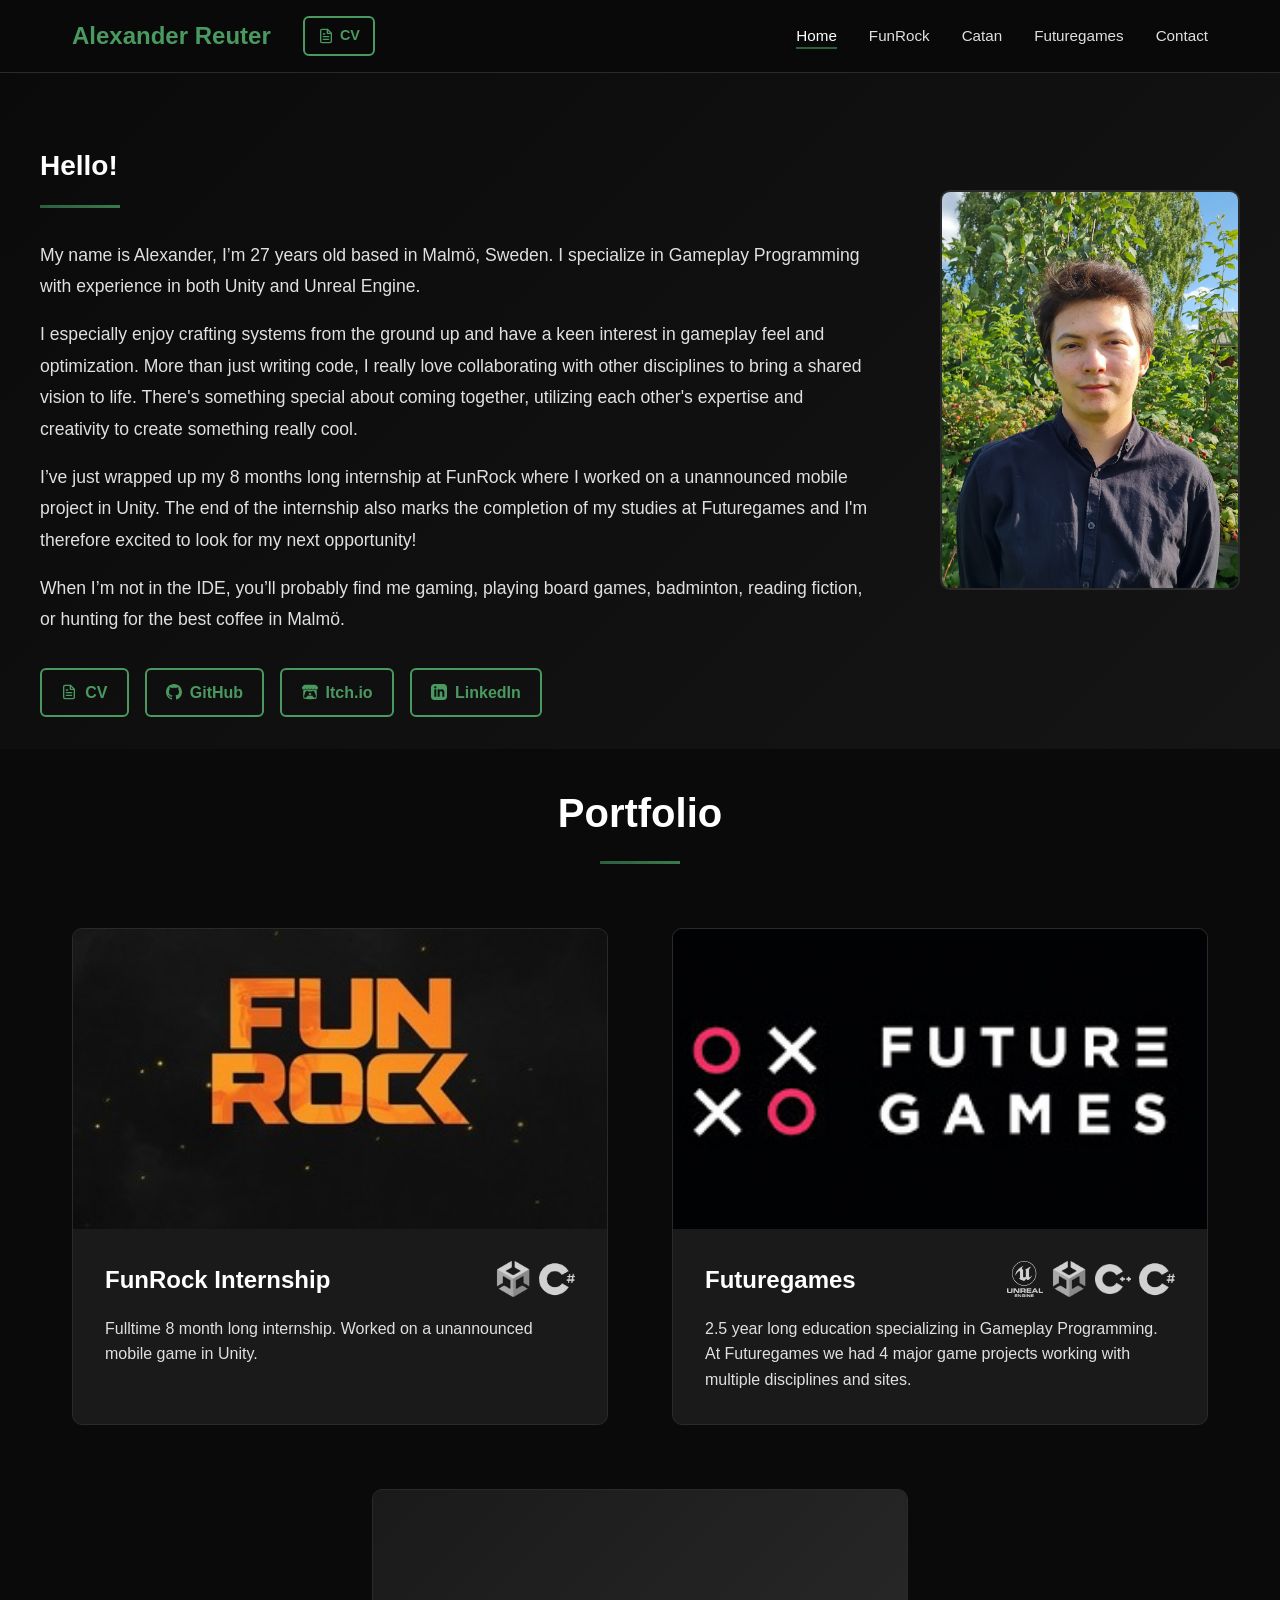
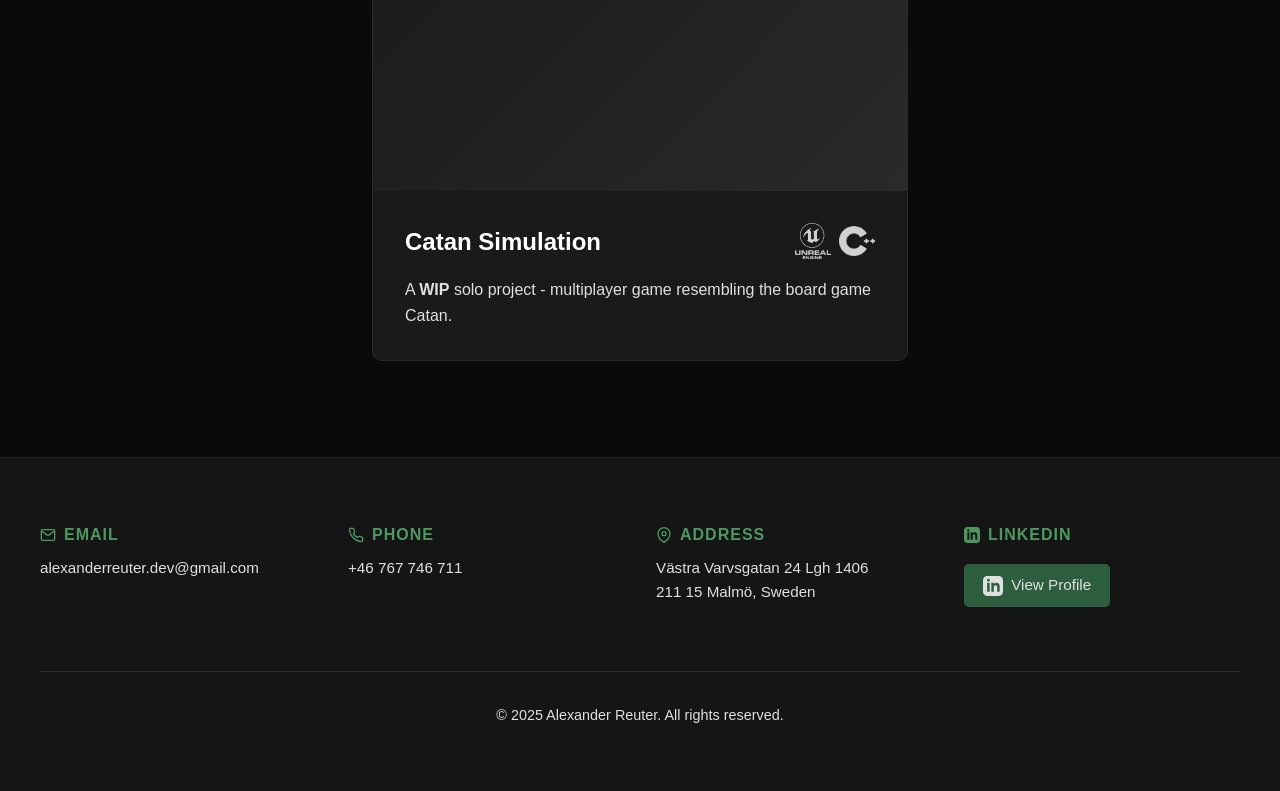
<file: index.html>
<!DOCTYPE html>
<html lang="en">
<head>
    <meta charset="UTF-8">
    <meta name="viewport" content="width=device-width, initial-scale=1.0">
    <title>Alexander Reuter - Game Programmer</title>
    <link rel="stylesheet" href="style.css">
</head>
<body>
    <nav class="navbar">
        <div class="nav-container">
            <div class="nav-left">
                <a href="index.html" class="nav-logo">Alexander Reuter</a>
                <a href="documents/Alexander_Reuter_CV.pdf" class="nav-btn" target="_blank" download>
                    <svg xmlns="http://www.w3.org/2000/svg" width="16" height="16" viewBox="0 0 24 24" fill="none" stroke="currentColor" stroke-width="2" stroke-linecap="round" stroke-linejoin="round">
                        <path d="M14 2H6a2 2 0 0 0-2 2v16a2 2 0 0 0 2 2h12a2 2 0 0 0 2-2V8z"></path>
                        <polyline points="14 2 14 8 20 8"></polyline>
                        <line x1="16" y1="13" x2="8" y2="13"></line>
                        <line x1="16" y1="17" x2="8" y2="17"></line>
                        <polyline points="10 9 9 9 8 9"></polyline>
                    </svg>
                    CV
                </a>
            </div>
            <ul class="nav-menu" id="navMenu">
            </ul>
        </div>
    </nav>

    <section class="section-intro">
        <div class="intro-container">
            <div class="intro-text">
<!--                <h1 class="intro-name">Alexander Reuter</h1>-->
                <p class="intro-title">Hello!</p>
                
                <p class="intro-description">
                My name is Alexander, I’m 27 years old based in Malmö, Sweden. 
                    I specialize in Gameplay Programming with experience in both Unity and Unreal Engine.
                </p>

                <p class="intro-description">
                    I especially enjoy crafting systems from the ground up and have a keen interest in gameplay feel and optimization. 
                    More than just writing code, I really love collaborating with other disciplines to bring a shared vision to life.
                    There's something special about coming together, utilizing each other's expertise and creativity to create something really cool.
                    
                </p>
                
                <p class="intro-description">
                    I’ve just wrapped up my 8 months long internship at FunRock where I worked on a unannounced mobile project in Unity. 
                    The end of the internship also marks the completion of my studies at Futuregames and I'm therefore excited to look for my next opportunity!
                </p>

                <p class="intro-description">
                    When I’m not in the IDE, you’ll probably find me gaming, playing board games, badminton, reading fiction, or hunting for the best coffee in Malmö.
                </p>
                
                <div class="intro-links">
                    <a href="documents/Alexander_Reuter_CV.pdf" class="intro-btn" target="_blank" download>
                        <svg xmlns="http://www.w3.org/2000/svg" width="16" height="16" viewBox="0 0 24 24" fill="none" stroke="currentColor" stroke-width="2" stroke-linecap="round" stroke-linejoin="round">
                            <path d="M14 2H6a2 2 0 0 0-2 2v16a2 2 0 0 0 2 2h12a2 2 0 0 0 2-2V8z"></path>
                            <polyline points="14 2 14 8 20 8"></polyline>
                            <line x1="16" y1="13" x2="8" y2="13"></line>
                            <line x1="16" y1="17" x2="8" y2="17"></line>
                            <polyline points="10 9 9 9 8 9"></polyline>
                        </svg>
                        CV
                    </a>
                    <a href="https://github.com/alexanderreuter" class="intro-btn" target="_blank">
                        <svg xmlns="http://www.w3.org/2000/svg" width="16" height="16" viewBox="0 0 24 24" fill="currentColor">
                            <path d="M12 0c-6.626 0-12 5.373-12 12 0 5.302 3.438 9.8 8.207 11.387.599.111.793-.261.793-.577v-2.234c-3.338.726-4.033-1.416-4.033-1.416-.546-1.387-1.333-1.756-1.333-1.756-1.089-.745.083-.729.083-.729 1.205.084 1.839 1.237 1.839 1.237 1.07 1.834 2.807 1.304 3.492.997.107-.775.418-1.305.762-1.604-2.665-.305-5.467-1.334-5.467-5.931 0-1.311.469-2.381 1.236-3.221-.124-.303-.535-1.524.117-3.176 0 0 1.008-.322 3.301 1.23.957-.266 1.983-.399 3.003-.404 1.02.005 2.047.138 3.006.404 2.291-1.552 3.297-1.23 3.297-1.23.653 1.653.242 2.874.118 3.176.77.84 1.235 1.911 1.235 3.221 0 4.609-2.807 5.624-5.479 5.921.43.372.823 1.102.823 2.222v3.293c0 .319.192.694.801.576 4.765-1.589 8.199-6.086 8.199-11.386 0-6.627-5.373-12-12-12z"/>
                        </svg>
                        GitHub
                    </a>
                    <a href="https://alexanderreuter.itch.io/" class="intro-btn" target="_blank">
                        <svg xmlns="http://www.w3.org/2000/svg" width="16" height="16" viewBox="0 0 245.371 220.736" fill="currentColor">
                            <path d="M31.99 1.365C21.287 7.72.2 31.945 0 38.298v10.516C0 62.144 12.46 73.86 23.773 73.86c13.584 0 24.902-11.258 24.903-24.62 0 13.362 10.93 24.62 24.515 24.62 13.586 0 24.165-11.258 24.165-24.62 0 13.362 11.622 24.62 25.207 24.62h.246c13.586 0 25.208-11.258 25.208-24.62 0 13.362 10.58 24.62 24.164 24.62 13.585 0 24.515-11.258 24.515-24.62 0 13.362 11.32 24.62 24.903 24.62 11.313 0 23.773-11.714 23.773-25.046V38.298c-.2-6.354-21.287-30.58-31.988-36.933C180.118.197 157.056-.005 122.685 0c-34.37.003-81.228.54-90.697 1.365zm65.194 66.217a28.025 28.025 0 0 1-4.78 6.155c-5.128 5.014-12.157 8.122-19.906 8.122a28.482 28.482 0 0 1-19.948-8.126c-1.858-1.82-3.27-3.766-4.563-6.032l-.006.004c-1.292 2.27-3.092 4.215-4.954 6.037a28.5 28.5 0 0 1-19.948 8.12c-.934 0-1.906-.258-2.692-.528-1.092 11.372-1.553 22.24-1.716 30.164l-.002.045c-.02 4.024-.04 7.333-.06 11.93.21 23.86-2.363 77.334 10.52 90.473 19.964 4.655 56.7 6.775 93.555 6.788h.006c36.854-.013 73.59-2.133 93.554-6.788 12.883-13.14 10.31-66.614 10.52-90.474-.022-4.596-.04-7.905-.06-11.93l-.003-.045c-.162-7.926-.623-18.793-1.715-30.165-.786.27-1.757.528-2.692.528a28.5 28.5 0 0 1-19.948-8.12c-1.862-1.822-3.662-3.766-4.955-6.037l-.006-.004c-1.294 2.266-2.705 4.213-4.563 6.032a28.48 28.48 0 0 1-19.947 8.125c-7.748 0-14.778-3.107-19.906-8.12a28.025 28.025 0 0 1-4.78-6.156 27.99 27.99 0 0 1-4.736 6.15 28.2 28.2 0 0 1-19.95 8.126h-.246a28.2 28.2 0 0 1-19.95-8.127 27.99 27.99 0 0 1-4.736-6.15zm-20.486 26.49l-.002.01h.015c8.113.017 15.32 0 24.25 9.746 7.028-.737 14.372-1.105 21.722-1.094h.006c7.35-.01 14.694.357 21.723 1.094 8.93-9.747 16.137-9.73 24.25-9.746h.014l-.002-.01c3.833 0 19.166 0 29.85 30.007L210 165.244c8.504 30.624-2.723 31.373-16.727 31.4-20.768-.773-32.267-15.855-32.267-30.935-11.496 1.884-24.907 2.826-38.318 2.827h-.006c-13.412 0-26.823-.943-38.318-2.827 0 15.08-11.5 30.162-32.267 30.935-14.004-.027-25.23-.775-16.726-31.4L46.85 124.08C57.534 94.073 72.867 94.073 76.7 94.073zm45.985 23.582v.006c-.02.02-21.863 20.08-25.79 27.215l14.304-.573v12.14c0 .16.04 5.828 11.495 5.828 11.454 0 11.494-5.67 11.494-5.83v-12.14l14.303.574c-3.928-7.135-25.79-27.22-25.79-27.22v-.006l-.01.006-.01-.006z"/>
                        </svg>
                        Itch.io
                    </a>
                    <a href="https://www.linkedin.com/in/alexander-reuter-89b212209/" class="intro-btn" target="_blank">
                        <svg xmlns="http://www.w3.org/2000/svg" width="16" height="16" viewBox="0 0 24 24" fill="currentColor">
                            <path d="M19 0h-14c-2.761 0-5 2.239-5 5v14c0 2.761 2.239 5 5 5h14c2.762 0 5-2.239 5-5v-14c0-2.761-2.238-5-5-5zm-11 19h-3v-11h3v11zm-1.5-12.268c-.966 0-1.75-.79-1.75-1.764s.784-1.764 1.75-1.764 1.75.79 1.75 1.764-.783 1.764-1.75 1.764zm13.5 12.268h-3v-5.604c0-3.368-4-3.113-4 0v5.604h-3v-11h3v1.765c1.396-2.586 7-2.777 7 2.476v6.759z"/>
                        </svg>
                        LinkedIn
                    </a>
                </div>
            </div>
            <div class="intro-photo">
                <div class="photo-placeholder">
                    <img src="images/photoPic.jpg" alt="Alexander Reuter">
                </div>
            </div>
        </div>
    </section>

    <section class="projects-showcase">
        <div class="container">
            <h2 class="section-title">Portfolio</h2>
            
            <div class="projects-layout">
                <a href="funrock.html" class="project-showcase-card">
                    <div class="project-showcase-image">
                        <img src="images/FunRock/FunRock_BannerImg.jpg" alt="FunRock Internship">
                    </div>
                    <div class="project-showcase-content">
                        <h3>FunRock Internship</h3>
                        <p>Fulltime 8 month long internship. Worked on a unannounced mobile game in Unity. </p>
                        <div class="project-tags">
                            <img src="images/icons/unity_logo.png" alt="Unity">
                            <img src="images/icons/csharp_logo.png" alt="C#">
                        </div>
                    </div>
                </a>

                <a href="futuregames.html" class="project-showcase-card">
                    <div class="project-showcase-image">
                        <img src="images/futuregames_logo.jpg" alt="Futuregames">
                    </div>
                    <div class="project-showcase-content">
                        <h3>Futuregames</h3>
                        <p>2.5 year long education specializing in Gameplay Programming.
                            At Futuregames we had 4 major game projects working with multiple disciplines and sites. </p>
                        <div class="project-tags">
                            <img src="images/icons/ue_logo.png" alt="Unreal Engine">
                            <img src="images/icons/unity_logo.png" alt="Unity">
                            <img src="images/icons/cpp_logo.png" alt="C++">
                            <img src="images/icons/csharp_logo.png" alt="C#">
                        </div>
                    </div>
                </a>

                <a href="catan.html" class="project-showcase-card">
                    <div class="project-showcase-image">
                        <video autoplay loop muted playsinline>
                            <source src="videos/catan/catan_demo.mkv" type="video/x-matroska">
                        </video>
                    </div>
                    <div class="project-showcase-content">
                        <h3>Catan Simulation</h3>
                        <p>A <strong>WIP</strong> solo project - multiplayer game resembling the board game Catan. </p>
                        <div class="project-tags">
                            <img src="images/icons/ue_logo.png" alt="Unreal Engine">
                            <img src="images/icons/cpp_logo.png" alt="C++">
                        </div>
                    </div>
                </a>
            </div>
        </div>
    </section>

    <footer id="contact" class="footer">
        <div class="footer-content">
            <div class="footer-info">
                <div class="footer-item">
                    <h4>
                        <svg xmlns="http://www.w3.org/2000/svg" width="16" height="16" viewBox="0 0 24 24" fill="none" stroke="currentColor" stroke-width="2" stroke-linecap="round" stroke-linejoin="round">
                            <path d="M4 4h16c1.1 0 2 .9 2 2v12c0 1.1-.9 2-2 2H4c-1.1 0-2-.9-2-2V6c0-1.1.9-2 2-2z"></path>
                            <polyline points="22,6 12,13 2,6"></polyline>
                        </svg>
                        Email
                    </h4>
                    <p><a href="mailto:alexanderreuter.dev@gmail.com">alexanderreuter.dev@gmail.com</a></p>
                </div>
                <div class="footer-item">
                    <h4>
                        <svg xmlns="http://www.w3.org/2000/svg" width="16" height="16" viewBox="0 0 24 24" fill="none" stroke="currentColor" stroke-width="2" stroke-linecap="round" stroke-linejoin="round">
                            <path d="M22 16.92v3a2 2 0 0 1-2.18 2 19.79 19.79 0 0 1-8.63-3.07 19.5 19.5 0 0 1-6-6 19.79 19.79 0 0 1-3.07-8.67A2 2 0 0 1 4.11 2h3a2 2 0 0 1 2 1.72 12.84 12.84 0 0 0 .7 2.81 2 2 0 0 1-.45 2.11L8.09 9.91a16 16 0 0 0 6 6l1.27-1.27a2 2 0 0 1 2.11-.45 12.84 12.84 0 0 0 2.81.7A2 2 0 0 1 22 16.92z"></path>
                        </svg>
                        Phone
                    </h4>
                    <p><a href="tel:+46767746711">+46 767 746 711</a></p>
                </div>
                <div class="footer-item">
                    <h4>
                        <svg xmlns="http://www.w3.org/2000/svg" width="16" height="16" viewBox="0 0 24 24" fill="none" stroke="currentColor" stroke-width="2" stroke-linecap="round" stroke-linejoin="round">
                            <path d="M21 10c0 7-9 13-9 13s-9-6-9-13a9 9 0 0 1 18 0z"></path>
                            <circle cx="12" cy="10" r="3"></circle>
                        </svg>
                        Address
                    </h4>
                    <p>Västra Varvsgatan 24 Lgh 1406<br>211 15 Malmö, Sweden</p>
                </div>
                <div class="footer-item">
                    <h4>
                        <svg xmlns="http://www.w3.org/2000/svg" width="16" height="16" viewBox="0 0 24 24" fill="currentColor">
                            <path d="M19 0h-14c-2.761 0-5 2.239-5 5v14c0 2.761 2.239 5 5 5h14c2.762 0 5-2.239 5-5v-14c0-2.761-2.238-5-5-5zm-11 19h-3v-11h3v11zm-1.5-12.268c-.966 0-1.75-.79-1.75-1.764s.784-1.764 1.75-1.764 1.75.79 1.75 1.764-.783 1.764-1.75 1.764zm13.5 12.268h-3v-5.604c0-3.368-4-3.113-4 0v5.604h-3v-11h3v1.765c1.396-2.586 7-2.777 7 2.476v6.759z"/>
                        </svg>
                        LinkedIn
                    </h4>
                    <a href="https://www.linkedin.com/in/alexander-reuter-89b212209/" target="_blank" class="linkedin-btn">
                        <svg xmlns="http://www.w3.org/2000/svg" width="20" height="20" viewBox="0 0 24 24" fill="currentColor">
                            <path d="M19 0h-14c-2.761 0-5 2.239-5 5v14c0 2.761 2.239 5 5 5h14c2.762 0 5-2.239 5-5v-14c0-2.761-2.238-5-5-5zm-11 19h-3v-11h3v11zm-1.5-12.268c-.966 0-1.75-.79-1.75-1.764s.784-1.764 1.75-1.764 1.75.79 1.75 1.764-.783 1.764-1.75 1.764zm13.5 12.268h-3v-5.604c0-3.368-4-3.113-4 0v5.604h-3v-11h3v1.765c1.396-2.586 7-2.777 7 2.476v6.759z"/>
                        </svg>
                        View Profile
                    </a>
                </div>
            </div>
            <p class="footer-copyright">&copy; 2025 Alexander Reuter. All rights reserved.</p>
        </div>
    </footer>

    <script src="config.js"></script>
    <script src="script.js"></script>
</body>
</html>
</file>
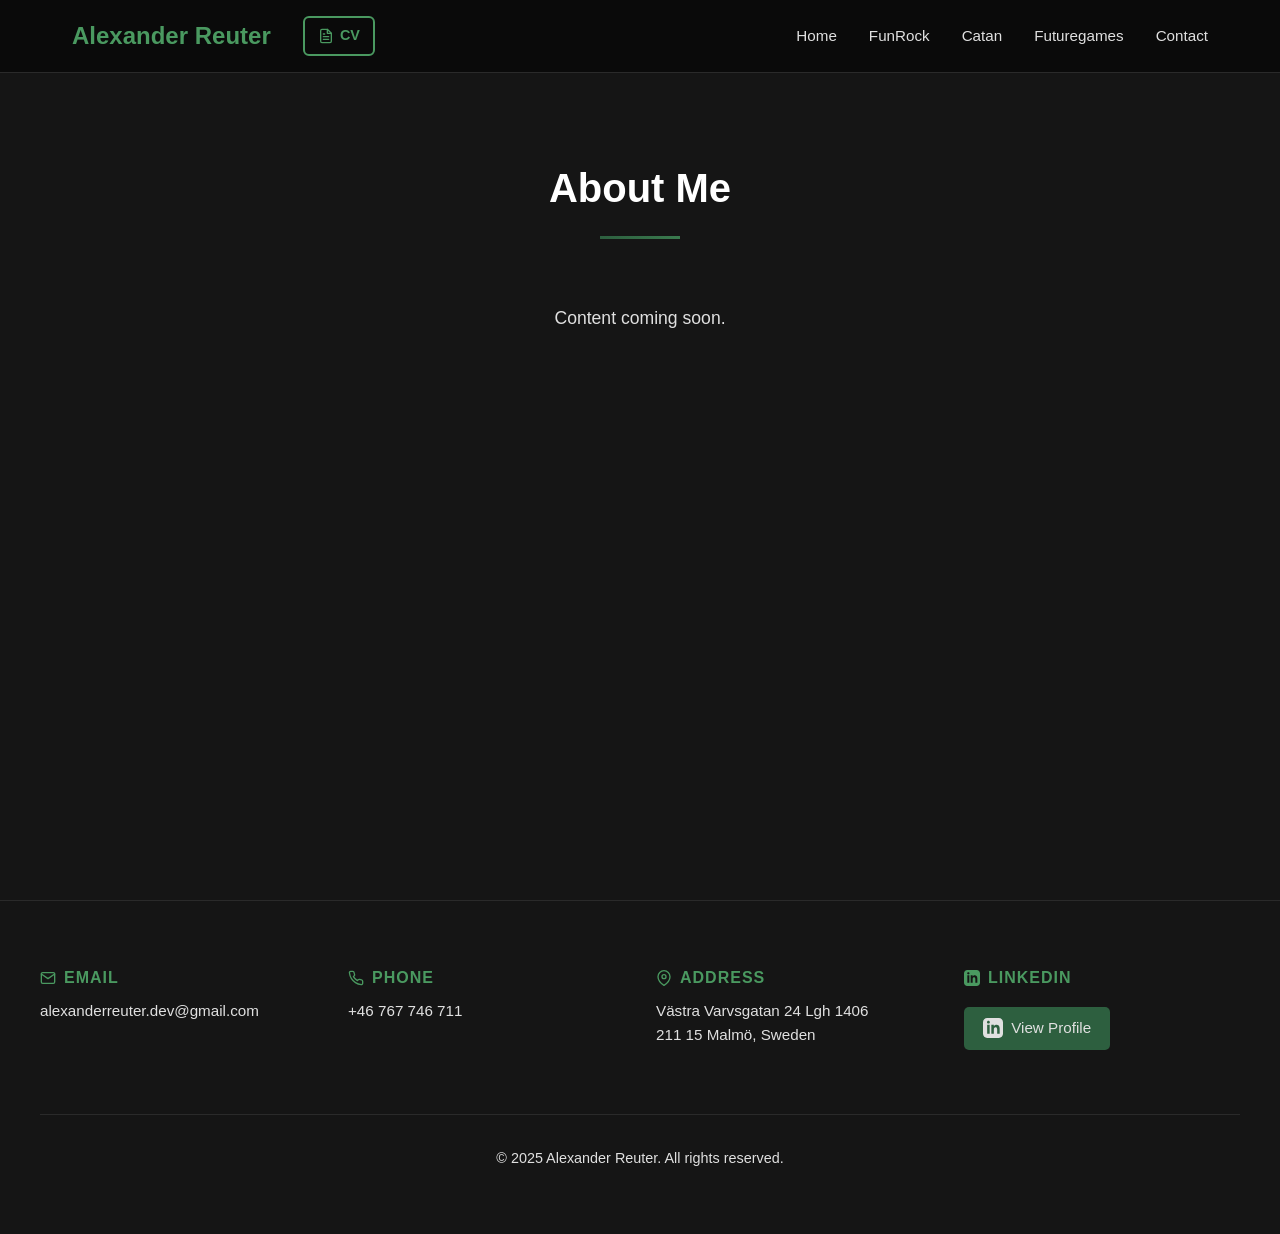
<file: about.html>
<!DOCTYPE html>
<html lang="en">
<head>
    <meta charset="UTF-8">
    <meta name="viewport" content="width=device-width, initial-scale=1.0">
    <title>About Me - Alexander Reuter</title>
    <link rel="stylesheet" href="style.css">
</head>
<body>
    <nav class="navbar">
        <div class="nav-container">
            <div class="nav-left">
                <a href="index.html" class="nav-logo">Alexander Reuter</a>
                <a href="documents/Alexander_Reuter_CV.pdf" class="nav-btn" target="_blank" download>
                    <svg xmlns="http://www.w3.org/2000/svg" width="16" height="16" viewBox="0 0 24 24" fill="none" stroke="currentColor" stroke-width="2" stroke-linecap="round" stroke-linejoin="round">
                        <path d="M14 2H6a2 2 0 0 0-2 2v16a2 2 0 0 0 2 2h12a2 2 0 0 0 2-2V8z"></path>
                        <polyline points="14 2 14 8 20 8"></polyline>
                        <line x1="16" y1="13" x2="8" y2="13"></line>
                        <line x1="16" y1="17" x2="8" y2="17"></line>
                        <polyline points="10 9 9 9 8 9"></polyline>
                    </svg>
                    CV
                </a>
            </div>
            <ul class="nav-menu" id="navMenu">
            </ul>
        </div>
    </nav>

    <section class="section-content">
        <div class="container">
            <h2 class="section-title">About Me</h2>
            <div class="section-intro-text">
                <p>Content coming soon.</p>
            </div>
        </div>
    </section>

        <footer id="contact" class="footer">
        <div class="footer-content">
            <div class="footer-info">
                <div class="footer-item">
                    <h4>
                        <svg xmlns="http://www.w3.org/2000/svg" width="16" height="16" viewBox="0 0 24 24" fill="none" stroke="currentColor" stroke-width="2" stroke-linecap="round" stroke-linejoin="round">
                            <path d="M4 4h16c1.1 0 2 .9 2 2v12c0 1.1-.9 2-2 2H4c-1.1 0-2-.9-2-2V6c0-1.1.9-2 2-2z"></path>
                            <polyline points="22,6 12,13 2,6"></polyline>
                        </svg>
                        Email
                    </h4>
                    <p><a href="mailto:alexanderreuter.dev@gmail.com">alexanderreuter.dev@gmail.com</a></p>
                </div>
                <div class="footer-item">
                    <h4>
                        <svg xmlns="http://www.w3.org/2000/svg" width="16" height="16" viewBox="0 0 24 24" fill="none" stroke="currentColor" stroke-width="2" stroke-linecap="round" stroke-linejoin="round">
                            <path d="M22 16.92v3a2 2 0 0 1-2.18 2 19.79 19.79 0 0 1-8.63-3.07 19.5 19.5 0 0 1-6-6 19.79 19.79 0 0 1-3.07-8.67A2 2 0 0 1 4.11 2h3a2 2 0 0 1 2 1.72 12.84 12.84 0 0 0 .7 2.81 2 2 0 0 1-.45 2.11L8.09 9.91a16 16 0 0 0 6 6l1.27-1.27a2 2 0 0 1 2.11-.45 12.84 12.84 0 0 0 2.81.7A2 2 0 0 1 22 16.92z"></path>
                        </svg>
                        Phone
                    </h4>
                    <p><a href="tel:+46767746711">+46 767 746 711</a></p>
                </div>
                <div class="footer-item">
                    <h4>
                        <svg xmlns="http://www.w3.org/2000/svg" width="16" height="16" viewBox="0 0 24 24" fill="none" stroke="currentColor" stroke-width="2" stroke-linecap="round" stroke-linejoin="round">
                            <path d="M21 10c0 7-9 13-9 13s-9-6-9-13a9 9 0 0 1 18 0z"></path>
                            <circle cx="12" cy="10" r="3"></circle>
                        </svg>
                        Address
                    </h4>
                    <p>Västra Varvsgatan 24 Lgh 1406<br>211 15 Malmö, Sweden</p>
                </div>
                <div class="footer-item">
                    <h4>
                        <svg xmlns="http://www.w3.org/2000/svg" width="16" height="16" viewBox="0 0 24 24" fill="currentColor">
                            <path d="M19 0h-14c-2.761 0-5 2.239-5 5v14c0 2.761 2.239 5 5 5h14c2.762 0 5-2.239 5-5v-14c0-2.761-2.238-5-5-5zm-11 19h-3v-11h3v11zm-1.5-12.268c-.966 0-1.75-.79-1.75-1.764s.784-1.764 1.75-1.764 1.75.79 1.75 1.764-.783 1.764-1.75 1.764zm13.5 12.268h-3v-5.604c0-3.368-4-3.113-4 0v5.604h-3v-11h3v1.765c1.396-2.586 7-2.777 7 2.476v6.759z"/>
                        </svg>
                        LinkedIn
                    </h4>
                    <a href="https://www.linkedin.com/in/alexander-reuter-89b212209/" target="_blank" class="linkedin-btn">
                        <svg xmlns="http://www.w3.org/2000/svg" width="20" height="20" viewBox="0 0 24 24" fill="currentColor">
                            <path d="M19 0h-14c-2.761 0-5 2.239-5 5v14c0 2.761 2.239 5 5 5h14c2.762 0 5-2.239 5-5v-14c0-2.761-2.238-5-5-5zm-11 19h-3v-11h3v11zm-1.5-12.268c-.966 0-1.75-.79-1.75-1.764s.784-1.764 1.75-1.764 1.75.79 1.75 1.764-.783 1.764-1.75 1.764zm13.5 12.268h-3v-5.604c0-3.368-4-3.113-4 0v5.604h-3v-11h3v1.765c1.396-2.586 7-2.777 7 2.476v6.759z"/>
                        </svg>
                        View Profile
                    </a>
                </div>
            </div>
            <p class="footer-copyright">&copy; 2025 Alexander Reuter. All rights reserved.</p>
        </div>
    </footer>

    <script src="config.js"></script>
    <script src="script.js"></script>
</body>
</html>
</file>
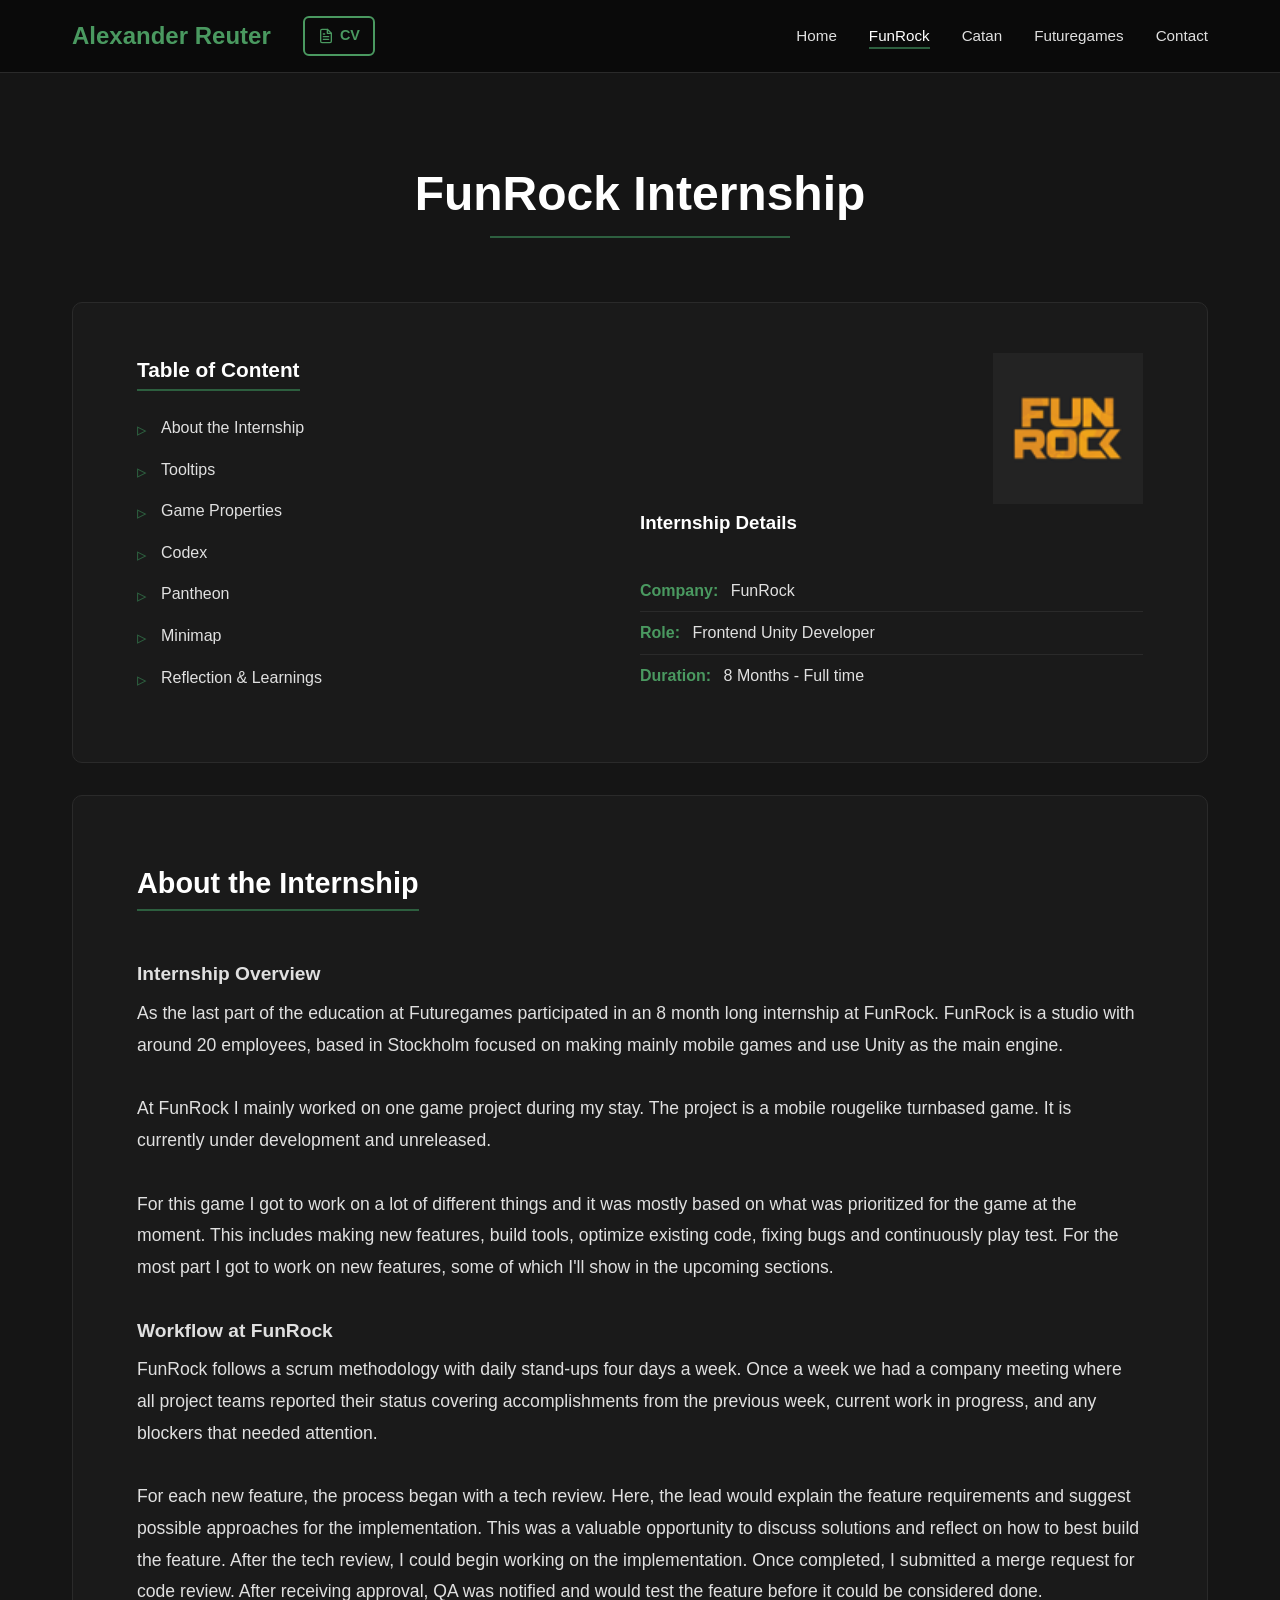
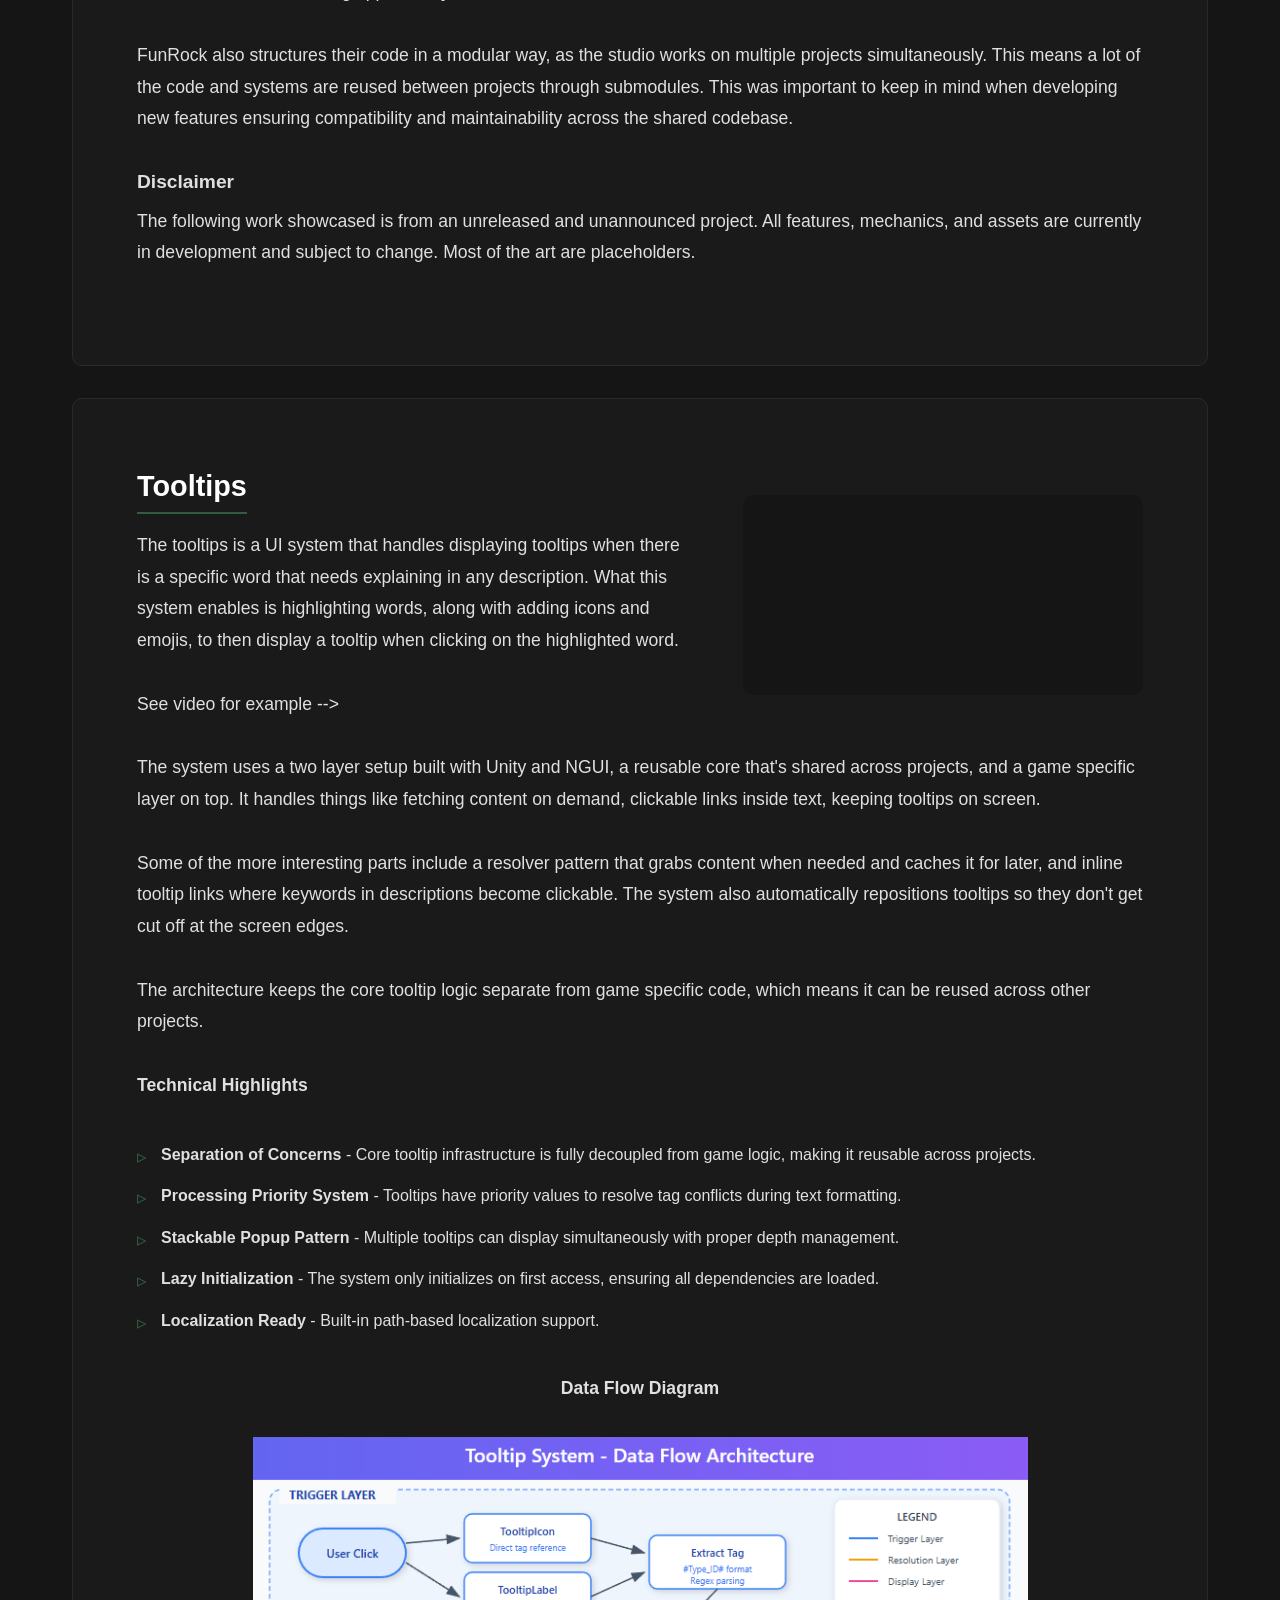
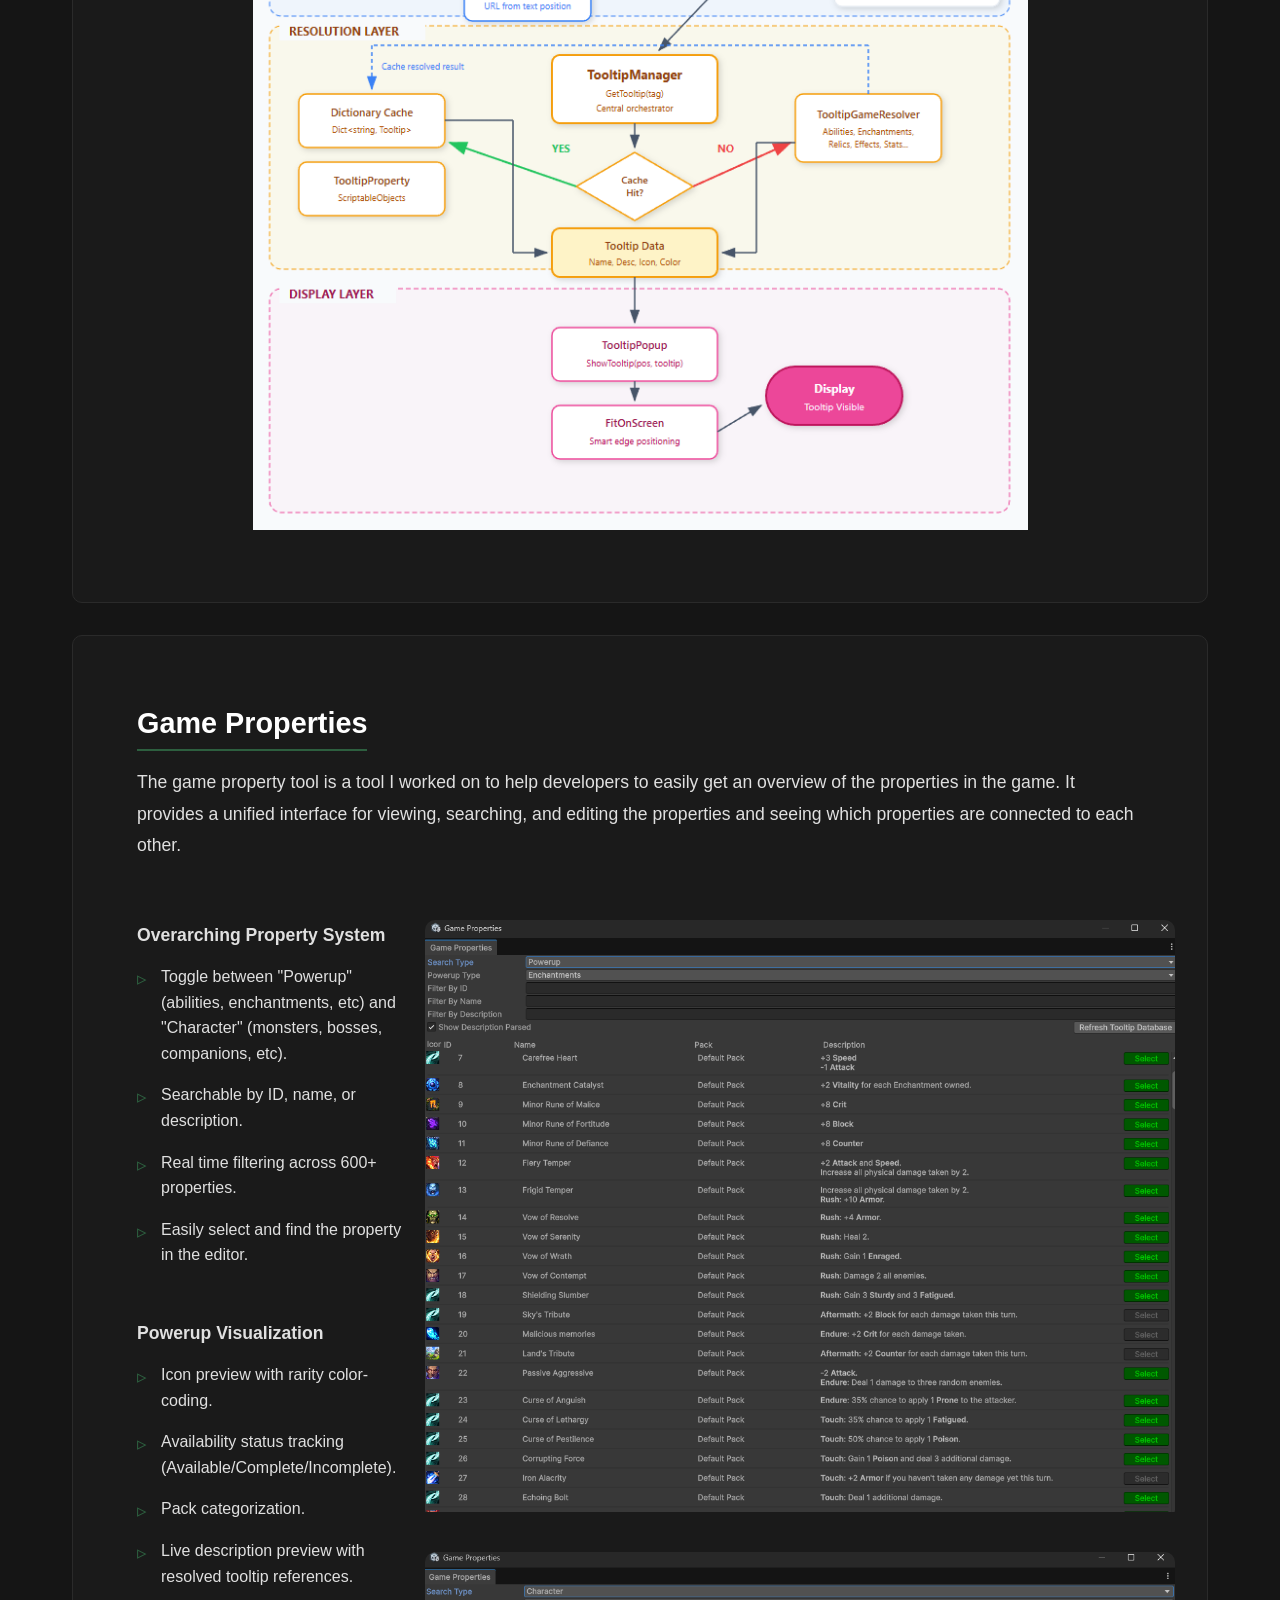
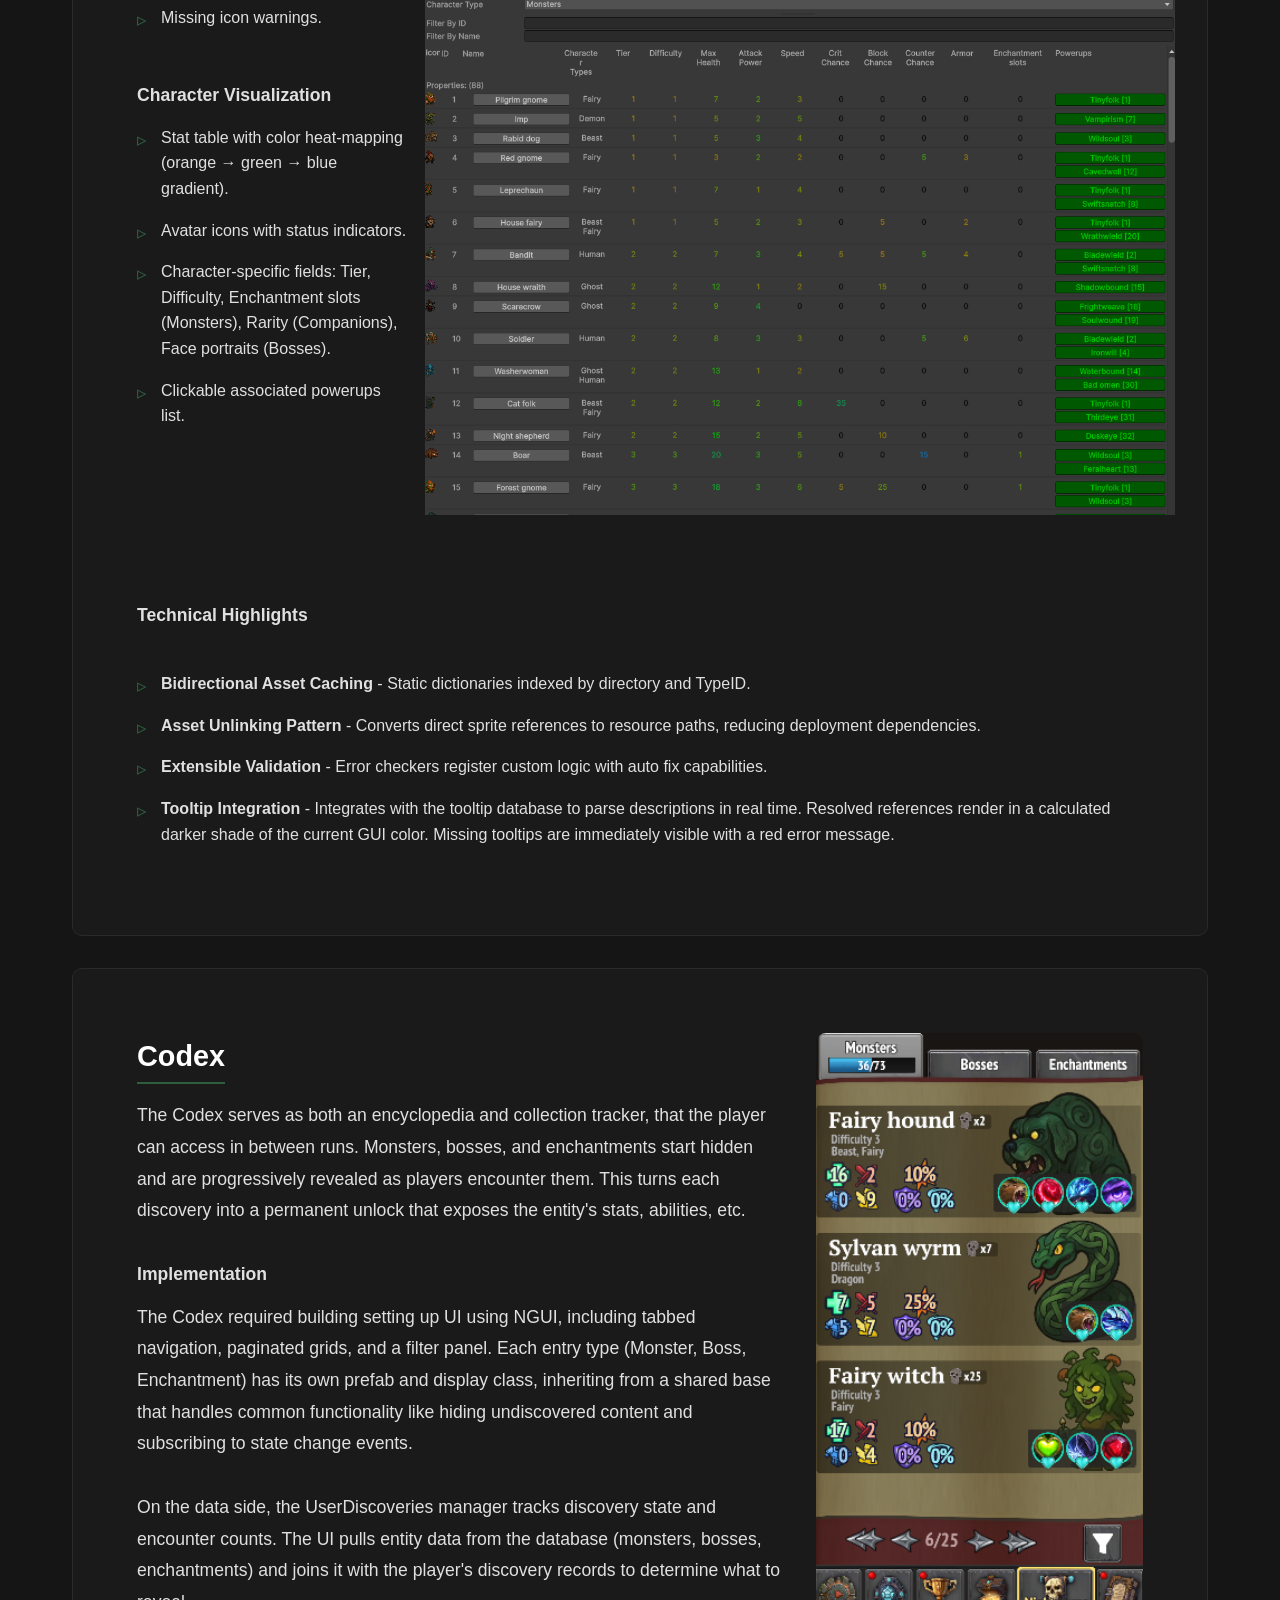
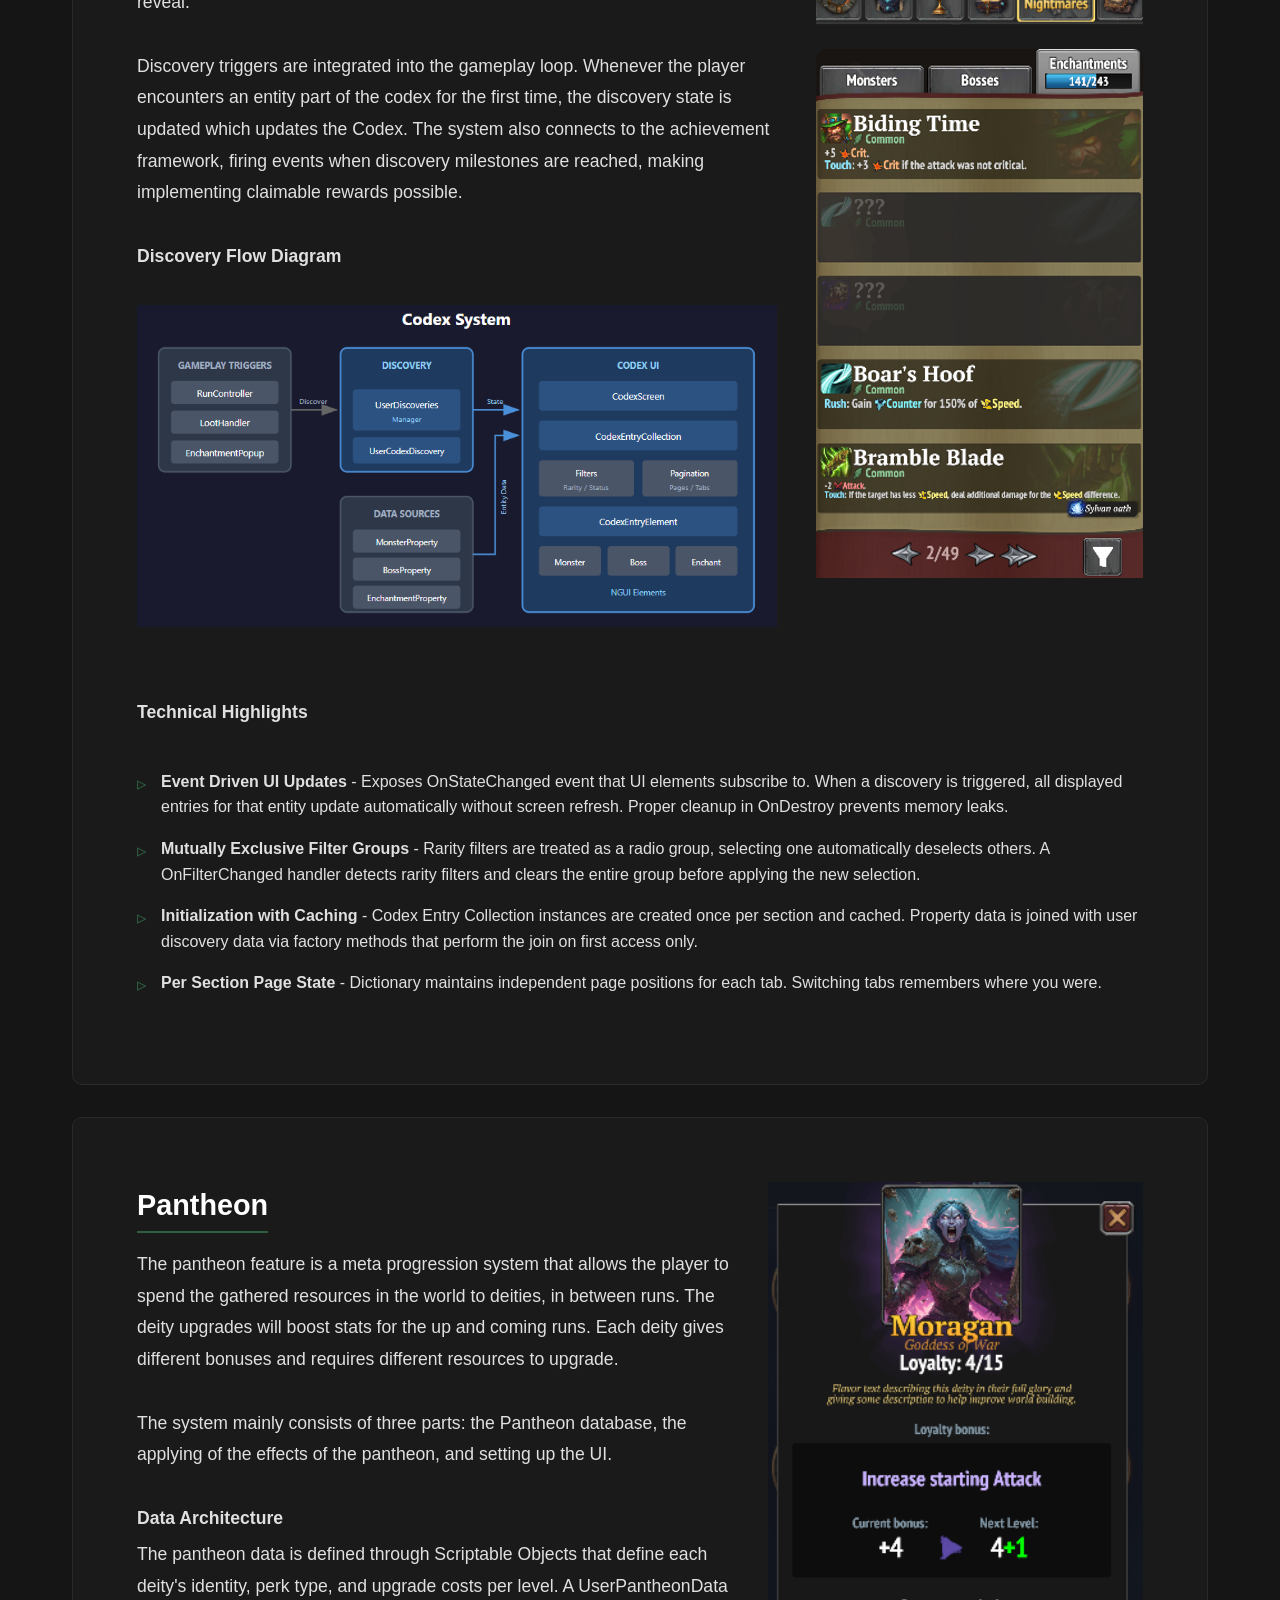
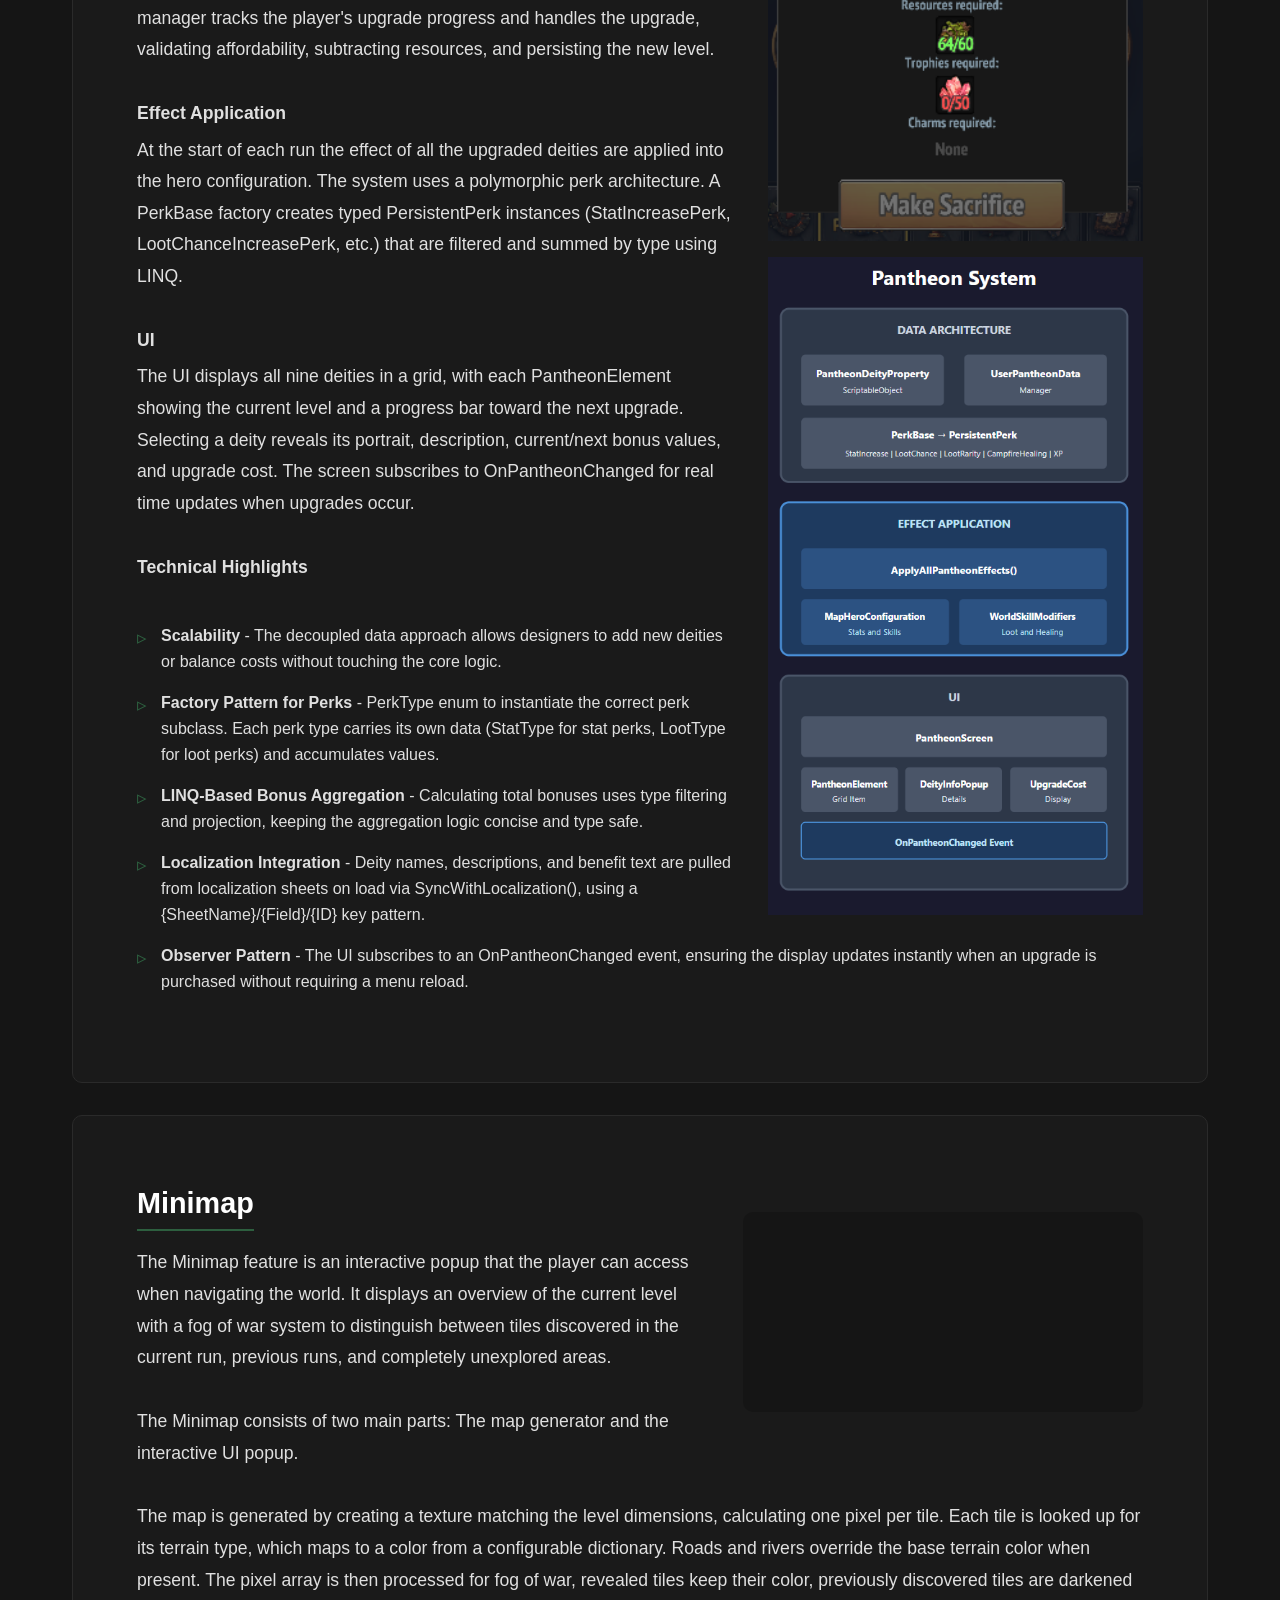
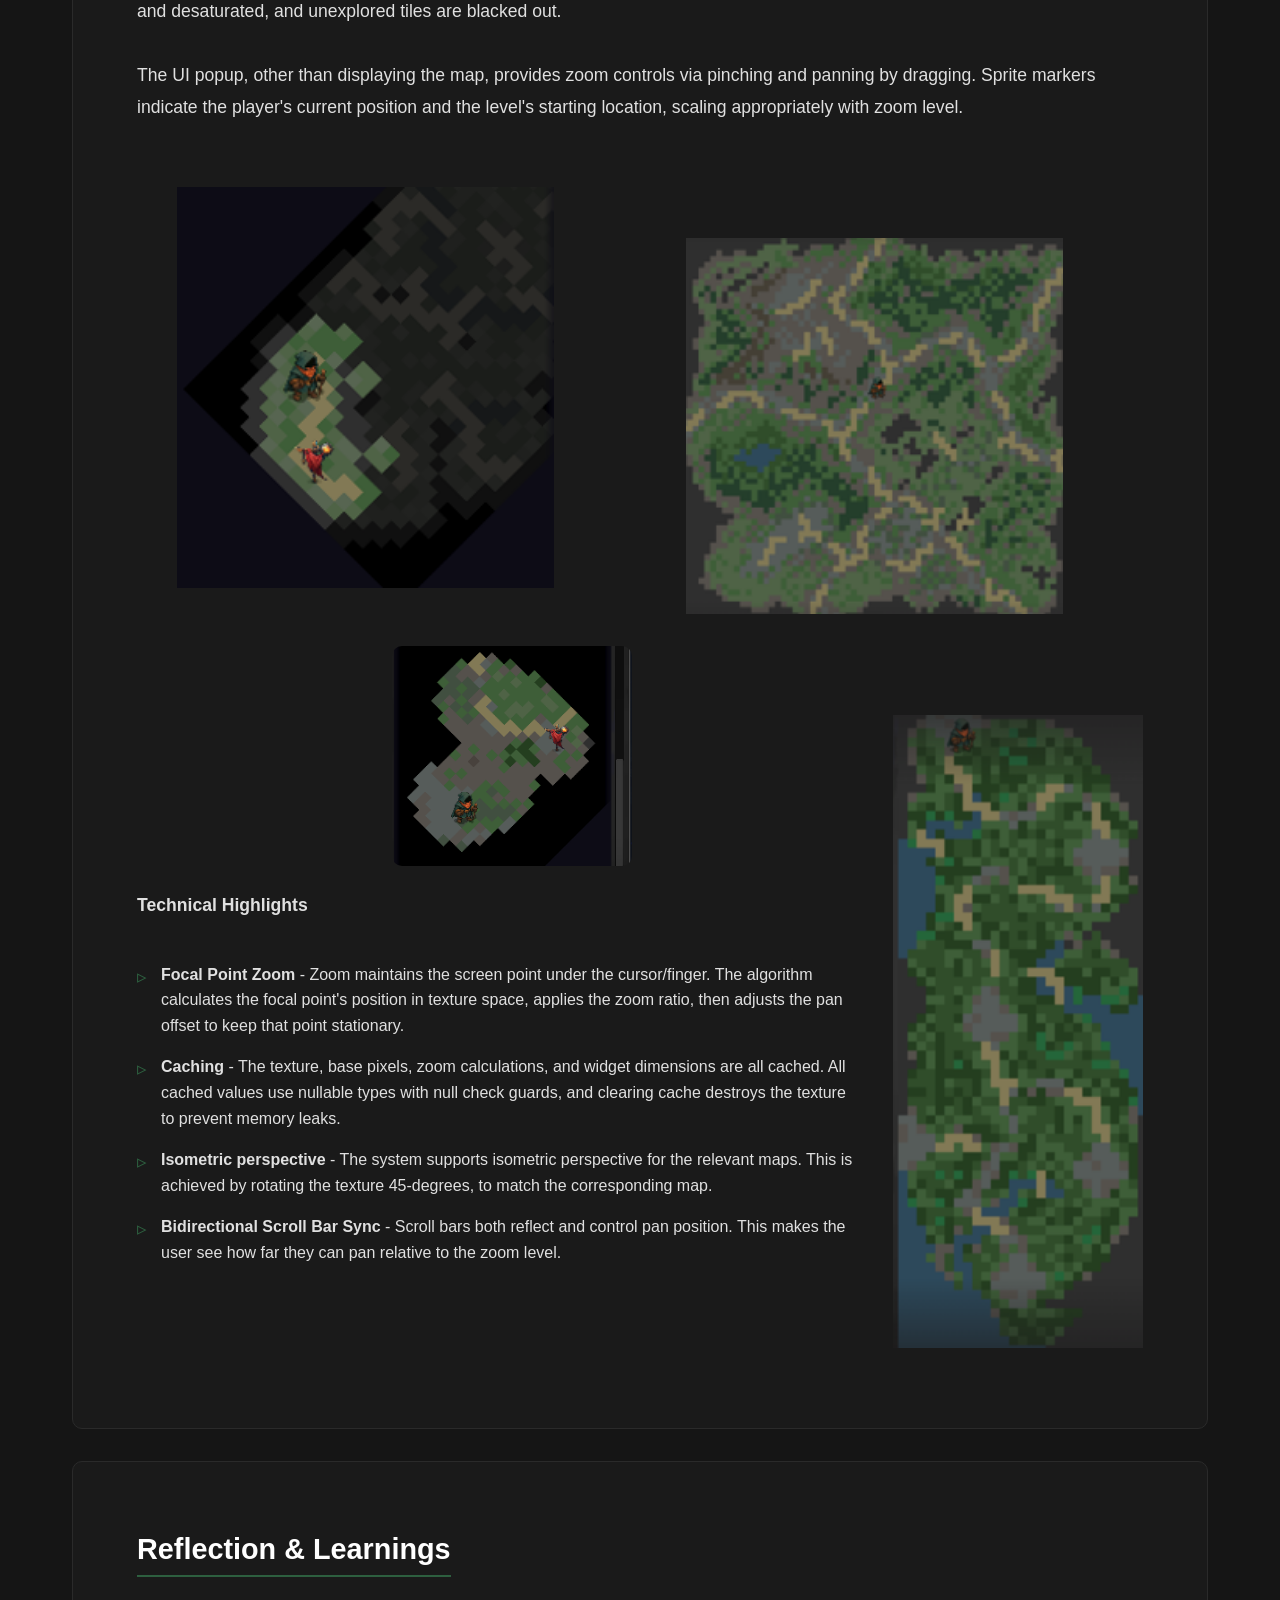
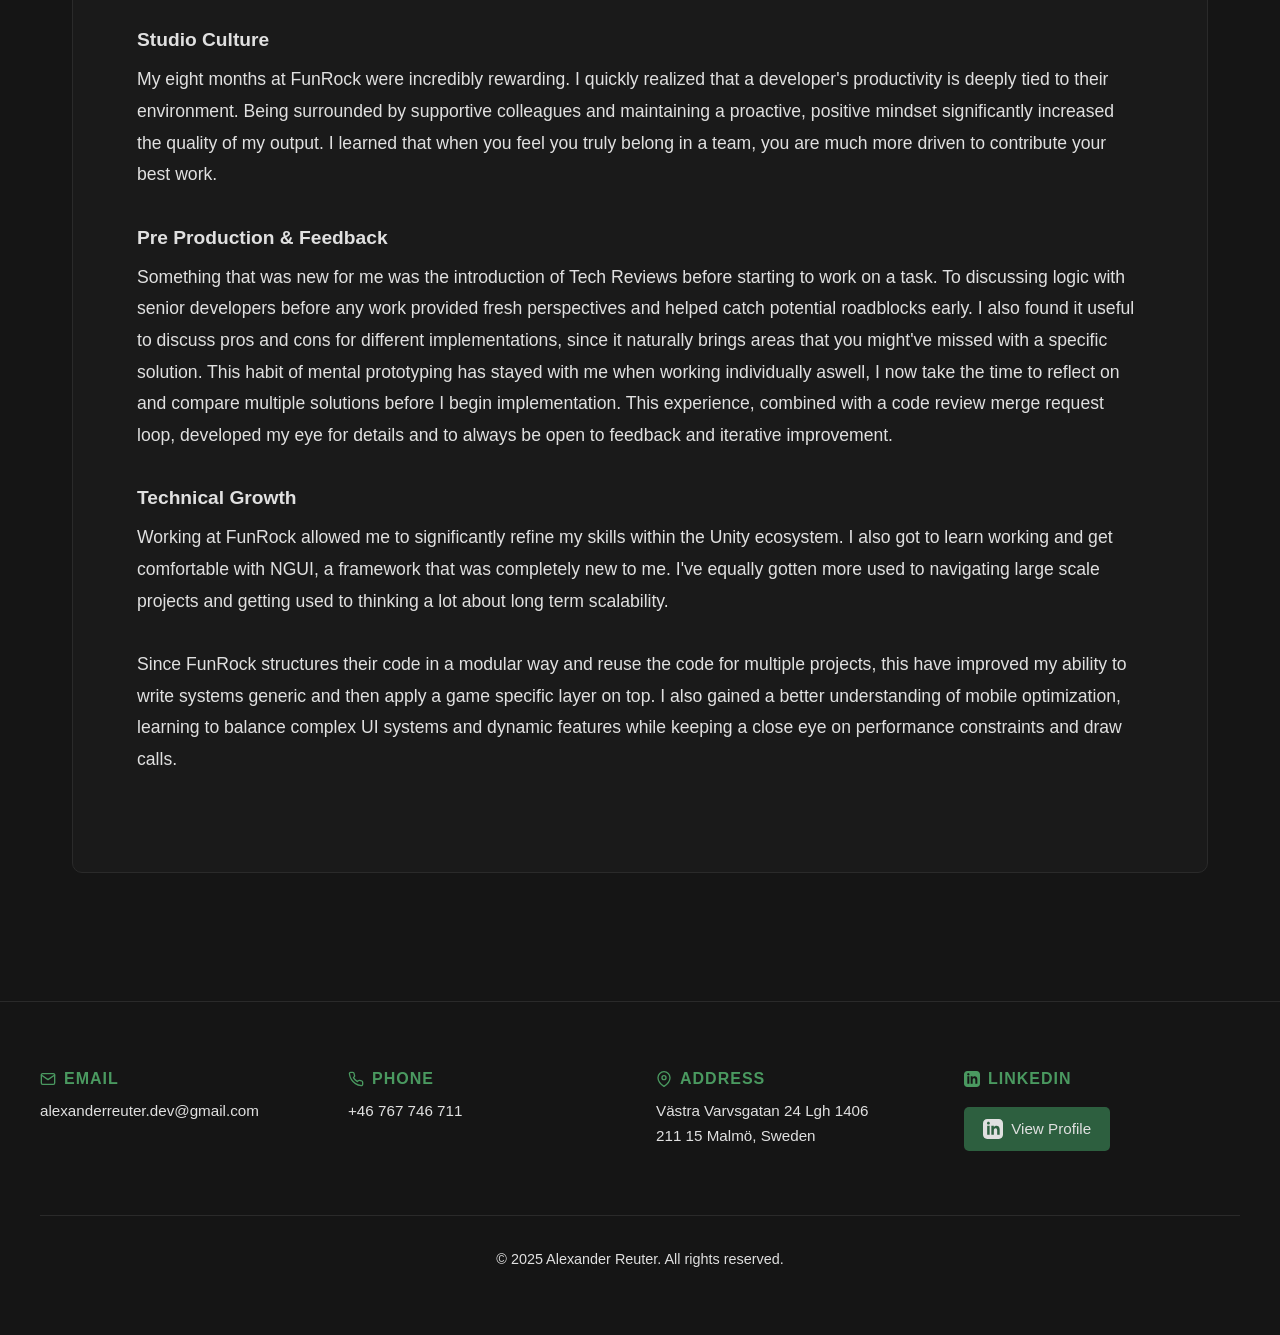
<file: funrock.html>
<!DOCTYPE html>
<html lang="en">
<head>
    <meta charset="UTF-8">
    <meta name="viewport" content="width=device-width, initial-scale=1.0">
    <title>FunRock Internship - Alexander Reuter</title>
    <link rel="stylesheet" href="style.css">
</head>
<body>
    <nav class="navbar">
        <div class="nav-container">
            <div class="nav-left">
                <a href="index.html" class="nav-logo">Alexander Reuter</a>
                <a href="documents/Alexander_Reuter_CV.pdf" class="nav-btn" target="_blank" download>
                    <svg xmlns="http://www.w3.org/2000/svg" width="16" height="16" viewBox="0 0 24 24" fill="none" stroke="currentColor" stroke-width="2" stroke-linecap="round" stroke-linejoin="round">
                        <path d="M14 2H6a2 2 0 0 0-2 2v16a2 2 0 0 0 2 2h12a2 2 0 0 0 2-2V8z"></path>
                        <polyline points="14 2 14 8 20 8"></polyline>
                        <line x1="16" y1="13" x2="8" y2="13"></line>
                        <line x1="16" y1="17" x2="8" y2="17"></line>
                        <polyline points="10 9 9 9 8 9"></polyline>
                    </svg>
                    CV
                </a>
            </div>
            <ul class="nav-menu" id="navMenu">
            </ul>
        </div>
    </nav>

    <section class="section-content project-detail-page">
        <div class="container">
            <h1 class="project-detail-title">FunRock Internship</h1>

            <div class="project-about-section" style="display: flex; align-items: flex-start; justify-content: space-between; padding-top: 50px;">
                <div class="project-info-column" style="margin-top: 0px;">
                    <h3 style="margin-top: 0;">Table of Content</h3>
                    <ul class="contributions-nav-list" style="margin-bottom: 0;">
                        <li><a href="#contribution-about">About the Internship</a></li>
                        <li><a href="#contribution-tooltips">Tooltips</a></li>
                        <li><a href="#contribution-game-properties">Game Properties</a></li>
                        <li><a href="#contribution-codex">Codex</a></li>
                        <li><a href="#contribution-pantheon">Pantheon</a></li>
                        <li><a href="#contribution-minimap">Minimap</a></li>
                        <li><a href="#reflection">Reflection & Learnings</a></li>
                    </ul>
                </div>

                <div class="project-media-column" style="width: 50%;">
                    <div class="project-title-image" style="max-width: 150px; height: auto; overflow: visible; margin-left: auto; aspect-ratio: auto; background: none;">
                        <img src="images/FunRock/funrock.png" alt="FunRock Internship" style="width: 100%; height: auto;">
                    </div>

                    <h3 style="margin-top: -36px;">Internship Details</h3>
                    <ul class="project-details-list">
                        <li><strong>Company:</strong> FunRock</li>
                        <li><strong>Role:</strong> Frontend Unity Developer</li>
                        <li><strong>Duration:</strong> 8 Months - Full time</li>
                    </ul>
                </div>
            </div>

            <div class="project-detail-content">
                <div id="contribution-about" class="contribution-section">
                    <h2>About the Internship</h2>

                    <h3>Internship Overview</h3>
                    <p>As the last part of the education at Futuregames participated in an 8 month long internship at FunRock. 
                        FunRock is a studio with around 20 employees, based in Stockholm focused on making mainly mobile games and use Unity as the main engine. </p>

                    <p>At FunRock I mainly worked on one game project during my stay. The project is a mobile rougelike turnbased game. 
                        It is currently under development and unreleased. </p>

                    <p>For this game I got to work on a lot of different things and it was mostly based on what was prioritized for the game at the moment. 
                        This includes making new features, build tools, optimize existing code, fixing bugs and continuously play test. 
                        For the most part I got to work on new features, some of which I'll show in the upcoming sections. </p>
                    
                    <h3>Workflow at FunRock</h3>
                    <p>FunRock follows a scrum methodology with daily stand-ups four days a week. 
                        Once a week we had a company meeting where all project teams reported their status covering accomplishments from the previous week, current work in progress, and any blockers that needed attention.</p>

                    <p>For each new feature, the process began with a tech review. Here, the lead would explain the feature requirements and suggest possible approaches for the implementation. 
                        This was a valuable opportunity to discuss solutions and reflect on how to best build the feature. 
                        After the tech review, I could begin working on the implementation. 
                        Once completed, I submitted a merge request for code review. 
                        After receiving approval, QA was notified and would test the feature before it could be considered done.</p>

                    <p>FunRock also structures their code in a modular way, as the studio works on multiple projects simultaneously.
                        This means a lot of the code and systems are reused between projects through submodules.
                        This was important to keep in mind when developing new features ensuring compatibility and maintainability across the shared codebase.</p>

                    <h3>Disclaimer</h3>
                    <p>The following work showcased is from an unreleased and unannounced project. 
                        All features, mechanics, and assets are currently in development and subject to change. Most of the art are placeholders. </p>
                </div>

                <div id="contribution-tooltips" class="contribution-section">
                    <h2>Tooltips</h2>

                    <div class="contribution-video" style="float: right; max-width: 400px; margin: 2rem 0 1rem 3rem;">
                        <video autoplay loop muted playsinline>
                            <source src="videos/FunRock/tooltips_vid.mp4" type="video/mp4">
                        </video>
                    </div>

                    <p>The tooltips is a UI system that handles displaying tooltips when there is a specific word
                        that needs explaining in any description. What this system enables is highlighting
                        words, along with adding icons and emojis, to then display a tooltip when clicking on the highlighted word.</p>

                    <p>See video for example --></p>

                    <p>The system uses a two layer setup built with Unity and NGUI, a reusable core that's shared across projects, and a game specific layer on top.
                        It handles things like fetching content on demand, clickable links inside text, keeping tooltips on screen.</p>

                    <p>Some of the more interesting parts include a resolver pattern that grabs content when needed and caches it for later, and inline tooltip links where keywords in descriptions become clickable.
                        The system also automatically repositions tooltips so they don't get cut off at the screen edges.</p>

                    <p>The architecture keeps the core tooltip logic separate from game specific code, which means it can be reused across other projects.</p>

                    <div style="clear: both;"></div>

                    <div style="margin-top: 0rem;">
                        <p><strong>Technical Highlights</strong></p>
                        <ul class="contribution-features">
                            <li><strong>Separation of Concerns</strong> - Core tooltip infrastructure is fully decoupled from game logic, making it reusable across projects.</li>
                            <li><strong>Processing Priority System</strong> - Tooltips have priority values to resolve tag conflicts during text formatting.</li>
                            <li><strong>Stackable Popup Pattern</strong> - Multiple tooltips can display simultaneously with proper depth management.</li>
                            <li><strong>Lazy Initialization</strong> - The system only initializes on first access, ensuring all dependencies are loaded.</li>
                            <li><strong>Localization Ready</strong> - Built-in path-based localization support.</li>
                        </ul>
                    </div>

                    <div class="contribution-full-width-image" style="text-align: center; margin-top: 2rem;">
                        <p><strong>Data Flow Diagram</strong></p>
                        <img src="images/FunRock/Tooltips/tooltipsDiagram.png" alt="Tooltips Diagram" style="max-width: 100%; width: 775px;">
                    </div>
                </div>

                <div id="contribution-game-properties" class="contribution-section">
                    <h2>Game Properties</h2>

                    <p>The game property tool is a tool I worked on to help developers to easily get an overview of the properties in the game.
                        It provides a unified interface for viewing, searching, and editing the properties and seeing which properties are connected to each other.</p>
                    <br>

                    <div style="float: right; max-width: 750px; margin: 0 -2rem 1rem 1rem;">
                        <div class="contribution-image">
                            <img src="images/FunRock/GameProperties/gameproperties_1.png" alt="Game Properties 1" style="width: 100%; height: auto;">
                        </div>
                        <div class="contribution-image" style="margin-top: 2rem;">
                            <img src="images/FunRock/GameProperties/gameproperties_2.png" alt="Game Properties 2" style="width: 100%; height: auto;">
                        </div>
                    </div>

                    <p style="margin-bottom: 0.3rem;"><strong>Overarching Property System</strong></p>
                    <ul class="contribution-features" style="margin-top: 0;">
                        <li>Toggle between "Powerup" (abilities, enchantments, etc) and "Character" (monsters, bosses, companions, etc).</li>
                        <li>Searchable by ID, name, or description.</li>
                        <li>Real time filtering across 600+ properties.</li>
                        <li>Easily select and find the property in the editor.</li>
                    </ul>

                    <br>
                    
                    <p style="margin-bottom: 0.3rem;"><strong>Powerup Visualization</strong></p>
                    <ul class="contribution-features" style="margin-top: 0;">
                        <li>Icon preview with rarity color-coding.</li>
                        <li>Availability status tracking (Available/Complete/Incomplete).</li>
                        <li>Pack categorization.</li>
                        <li>Live description preview with resolved tooltip references.</li>
                        <li>Missing icon warnings.</li>
                    </ul>

                    <br>
                    
                    <p style="margin-bottom: 0.3rem;"><strong>Character Visualization</strong></p>
                    <ul class="contribution-features" style="margin-top: 0;">
                        <li>Stat table with color heat-mapping (orange → green → blue gradient).</li>
                        <li>Avatar icons with status indicators.</li>
                        <li>Character-specific fields: Tier, Difficulty, Enchantment slots (Monsters), Rarity (Companions), Face portraits (Bosses).</li>
                        <li>Clickable associated powerups list.</li>
                    </ul>

                    <div style="clear: both;"></div>

                    <div style="margin-top: 2rem;">
                        <p><strong>Technical Highlights</strong></p>
                        <ul class="contribution-features">
                            <li><strong>Bidirectional Asset Caching</strong> - Static dictionaries indexed by directory and TypeID.</li>
                            <li><strong>Asset Unlinking Pattern</strong> - Converts direct sprite references to resource paths, reducing deployment dependencies.</li>
                            <li><strong>Extensible Validation</strong> - Error checkers register custom logic with auto fix capabilities.</li>
                            <li><strong>Tooltip Integration</strong> - Integrates with the tooltip database to parse descriptions in real time. 
                                Resolved references render in a calculated darker shade of the current GUI color. Missing tooltips are immediately visible with a red error message.</li>
                        </ul>
                    </div>
                </div>

                <div id="contribution-codex" class="contribution-section">
                    <h2>Codex</h2>

                    <div style="float: right; max-width: 350px; margin: 0 0 1rem 2rem;">
                        <div class="contribution-image">
                            <img src="images/FunRock/Codex/codex_1.png" alt="Codex 1" style="width: 100%; height: auto;">
                        </div>
                        <div class="contribution-image" style="margin-top: 1rem;">
                            <img src="images/FunRock/Codex/codex_2.png" alt="Codex 2" style="width: 100%; height: auto;">
                        </div>
                    </div>

                    <p>The Codex serves as both an encyclopedia and collection tracker,
                        that the player can access in between runs.
                        Monsters, bosses, and enchantments start hidden and are progressively revealed as players encounter them.
                        This turns each discovery into a permanent unlock that exposes the entity's stats, abilities, etc.
                    </p>

                    <p style="margin-bottom: 0.7rem;"><strong>Implementation</strong></p>

                    <p style="margin-top: 0;">The Codex required building setting up UI using NGUI, including tabbed navigation, paginated grids, and a filter panel.
                        Each entry type (Monster, Boss, Enchantment) has its own prefab and display class, inheriting from a shared base that handles common functionality like hiding undiscovered content and subscribing to state change events.</p>

                    <p>On the data side, the UserDiscoveries manager tracks discovery state and encounter counts.
                        The UI pulls entity data from the database (monsters, bosses, enchantments) and joins it with the player's discovery records to determine what to reveal.</p>

                    <p>Discovery triggers are integrated into the gameplay loop. Whenever the player encounters an entity part of the codex for the first time,
                        the discovery state is updated which updates the Codex.
                        The system also connects to the achievement framework, firing events when discovery milestones are reached, making implementing claimable rewards possible.</p>

                    <div style="margin-top: 2rem; max-width: 640px;">
                        <p><strong>Discovery Flow Diagram</strong></p>
                        <img src="images/FunRock/Codex/codexDiagram.png" alt="Codex Diagram" style="width: 100%; height: auto;">
                    </div>

                    <div style="clear: both;"></div>

                    <div style="margin-top: 2rem;">
                        <p><strong>Technical Highlights</strong></p>
                        <ul class="contribution-features">
                            <li><strong>Event Driven UI Updates</strong> - Exposes OnStateChanged event that UI elements subscribe to. When a discovery is triggered, all displayed entries for that entity update automatically without screen refresh. Proper cleanup in OnDestroy prevents memory leaks.</li>
                            <li><strong>Mutually Exclusive Filter Groups</strong> - Rarity filters are treated as a radio group, selecting one automatically deselects others. A OnFilterChanged handler detects rarity filters and clears the entire group before applying the new selection.</li>
                            <li><strong>Initialization with Caching</strong> - Codex Entry Collection instances are created once per section and cached. Property data is joined with user discovery data via factory methods that perform the join on first access only.</li>
                            <li><strong>Per Section Page State</strong> - Dictionary maintains independent page positions for each tab. Switching tabs remembers where you were.</li>
                        </ul>
                    </div>
                </div>

                <div id="contribution-pantheon" class="contribution-section">
                    <h2>Pantheon</h2>

                    <div style="float: right; max-width: 375px; margin: 0 0 1rem 2rem;">
                        <div class="contribution-image" style="height: auto; overflow: visible;">
                            <img src="images/FunRock/Pantheon/pantheon_2.png" alt="Pantheon" style="width: 100%; height: auto; object-fit: contain;">
                        </div>
                        <div class="contribution-image" style="height: auto; overflow: visible; margin-top: 1rem;">
                            <img src="images/FunRock/Pantheon/panthonDiagram.png" alt="Pantheon Diagram" style="width: 100%; height: auto; object-fit: contain;">
                        </div>
                    </div>

                    <p>The pantheon feature is a meta progression system that allows the player to spend the gathered resources in the world to deities, in between runs.
                        The deity upgrades will boost stats for the up and coming runs. Each deity gives different bonuses and requires different resources to upgrade.</p>

                    <p>The system mainly consists of three parts: the Pantheon database, the applying of the effects of the pantheon, and setting up the UI.</p>

                    <p style="margin-bottom: 0.3rem;"><strong>Data Architecture</strong></p>
                    <p style="margin-top: 0;">The pantheon data is defined through Scriptable Objects that define each deity's identity, perk type, and upgrade costs per level.
                        A UserPantheonData manager tracks the player's upgrade progress and handles the upgrade, validating affordability, subtracting resources, and persisting the new level.</p>

                    <p style="margin-bottom: 0.3rem;"><strong>Effect Application</strong></p>
                    <p style="margin-top: 0;">At the start of each run the effect of all the upgraded deities are applied into the hero configuration.
                        The system uses a polymorphic perk architecture. A PerkBase factory creates typed PersistentPerk instances (StatIncreasePerk, LootChanceIncreasePerk, etc.) that are filtered and summed by type using LINQ.</p>

                    <p style="margin-bottom: 0.3rem;"><strong>UI</strong></p>
                    <p style="margin-top: 0;">The UI displays all nine deities in a grid, with each PantheonElement showing the current level and a progress bar toward the next upgrade.
                        Selecting a deity reveals its portrait, description, current/next bonus values, and upgrade cost.
                        The screen subscribes to OnPantheonChanged for real time updates when upgrades occur.</p>

                    <div style="margin-top: 2rem;">
                        <p><strong>Technical Highlights</strong></p>
                        <ul class="contribution-features">
                            <li><strong>Scalability</strong> - The decoupled data approach allows designers to add new deities or balance costs without touching the core logic.</li>
                            <li><strong>Factory Pattern for Perks</strong> - PerkType enum to instantiate the correct perk subclass. Each perk type carries its own data (StatType for stat perks, LootType for loot perks) and accumulates values.</li>
                            <li><strong>LINQ-Based Bonus Aggregation</strong> - Calculating total bonuses uses type filtering and projection, keeping the aggregation logic concise and type safe.</li>
                            <li><strong>Localization Integration</strong> - Deity names, descriptions, and benefit text are pulled from localization sheets on load via SyncWithLocalization(), using a {SheetName}/{Field}/{ID} key pattern.</li>
                            <li><strong>Observer Pattern</strong> - The UI subscribes to an OnPantheonChanged event, ensuring the display updates instantly when an upgrade is purchased without requiring a menu reload.</li>
                        </ul>
                    </div>

                    <div style="clear: both;"></div>
                </div>

                <div id="contribution-minimap" class="contribution-section">
                    <h2>Minimap</h2>

                    <div class="contribution-video" style="float: right; max-width: 400px; margin: 2rem 0 1rem 3rem;">
                        <video autoplay loop muted playsinline>
                            <source src="videos/FunRock/minimap_vid.mp4" type="video/mp4">
                        </video>
                    </div>

                    <p>The Minimap feature is an interactive popup that the player can access when navigating the world.
                        It displays an overview of the current level with a fog of war system to distinguish between tiles discovered in the
                        current run, previous runs, and completely unexplored areas.</p>

                    <p>The Minimap consists of two main parts: The map generator and the interactive UI popup.</p>

                    <p>The map is generated by creating a texture matching the level dimensions, calculating one pixel per tile.
                        Each tile is looked up for its terrain type, which maps to a color from a configurable dictionary.
                        Roads and rivers override the base terrain color when present. The pixel array is then processed for fog of war,
                        revealed tiles keep their color, previously discovered tiles are darkened and desaturated, and unexplored tiles are blacked out.</p>

                    <p>The UI popup, other than displaying the map, provides zoom controls via pinching and panning by dragging. Sprite markers indicate the player's
                        current position and the level's starting location, scaling appropriately with zoom level.</p>
                    
                    <div style="clear: both;"></div>

                    <div style="display: flex; justify-content: space-between; align-items: flex-start; gap: 2rem; margin-top: 2rem;">
                        <div class="contribution-image" style="flex: 0 1 auto; height: auto; overflow: visible; max-width: 380px; margin: 0 10% 0 4%;">
                            <img src="images/FunRock/Minimap/minimap_2.png" alt="Minimap 2" style="width: 100%; height: auto; object-fit: contain;">
                        </div>
                        <div class="contribution-image" style="flex: 0 1 auto; height: auto; overflow: visible; max-width: 425px; margin: 5% 8% 0 0;">
                            <img src="images/FunRock/Minimap/minimap_3.png" alt="Minimap 3" style="width: 100%; height: auto; object-fit: contain;">
                        </div>
                    </div>

                    <div style="margin-top: 2rem;">
                        <div class="contribution-image" style="max-width: 240px; margin: 0 auto 1.5rem 255px; height: 220px; overflow: hidden;">
                            <img src="images/FunRock/Minimap/minimap_1.png" alt="Minimap 1" style="width: 100%; height: 100%; object-fit: cover; object-position: 50% 40%;">
                        </div>

                        <div class="contribution-image" style="float: right; max-width: 250px; margin: -175px 0 1rem 2rem; height: auto; overflow: visible;">
                            <img src="images/FunRock/Minimap/minimap_4.png" alt="Minimap 4" style="width: 100%; height: auto; object-fit: contain;">
                        </div>

                        <p><strong>Technical Highlights</strong></p>
                        <ul class="contribution-features">
                            <li><strong>Focal Point Zoom</strong> - Zoom maintains the screen point under the cursor/finger. The algorithm calculates the focal point's position in texture space, applies the zoom ratio, then adjusts the pan offset to keep that point stationary.</li>
                            <li><strong>Caching</strong> - The texture, base pixels, zoom calculations, and widget dimensions are all cached. All cached values use nullable types with null check guards, and clearing cache destroys the texture to prevent memory leaks.</li>
                            <li><strong>Isometric perspective</strong> - The system supports isometric perspective for the relevant maps. This is achieved by rotating the texture 45-degrees, to match the corresponding map.  </li>
                            <li><strong>Bidirectional Scroll Bar Sync</strong> - Scroll bars both reflect and control pan position. This makes the user see how far they can pan relative to the zoom level. </li>
                        </ul>

                        <div style="clear: both;"></div>
                    </div>
                </div>

                <div id="reflection" class="contribution-section">
                    <h2>Reflection & Learnings</h2>

                    <div class="reflection-block">
                        <h3>Studio Culture</h3>
                        <p>My eight months at FunRock were incredibly rewarding. I quickly realized that a developer's productivity is deeply tied to their environment. 
                            Being surrounded by supportive colleagues and maintaining a proactive, positive mindset significantly increased the quality of my output. 
                            I learned that when you feel you truly belong in a team, you are much more driven to contribute your best work.</p>
                    </div>

                    <div class="reflection-block" style="margin-top: 1.5rem;">
                        <h3>Pre Production & Feedback</h3>
                        <p>Something that was new for me was the introduction of Tech Reviews before starting to work on a task.
                            To discussing logic with senior developers before any work provided fresh perspectives and helped catch potential roadblocks early. 
                            I also found it useful to discuss pros and cons for different implementations, since it naturally brings areas that you might've missed with a specific solution. 
                            This habit of mental prototyping has stayed with me when working individually aswell, I now take the time to reflect on and compare multiple solutions before I begin implementation.
                            This experience, combined with a code review merge request loop, developed my eye for details and to always be open to feedback and iterative improvement.</p>
                    </div>

                    <div class="reflection-block" style="margin-top: 1.5rem;">
                        <h3>Technical Growth</h3>
                        <p>Working at FunRock allowed me to significantly refine my skills within the Unity ecosystem. 
                        I also got to learn working and get comfortable with NGUI, a framework that was completely new to me. 
                            I've equally gotten more used to navigating large scale projects and getting used to thinking a lot about long term scalability.</p>
                        
                        <p> Since FunRock structures their code in a modular way and reuse the code for multiple projects, 
                            this have improved my ability to write systems generic and then apply a game specific layer on top.
                            I also gained a better understanding of mobile optimization, 
                            learning to balance complex UI systems and dynamic features while keeping a close eye on performance constraints and draw calls.</p>
                    </div>
                </div>
            </div>
        </div>
    </section>

    
    
    <footer id="contact" class="footer">
        <div class="footer-content">
            <div class="footer-info">
                <div class="footer-item">
                    <h4>
                        <svg xmlns="http://www.w3.org/2000/svg" width="16" height="16" viewBox="0 0 24 24" fill="none" stroke="currentColor" stroke-width="2" stroke-linecap="round" stroke-linejoin="round">
                            <path d="M4 4h16c1.1 0 2 .9 2 2v12c0 1.1-.9 2-2 2H4c-1.1 0-2-.9-2-2V6c0-1.1.9-2 2-2z"></path>
                            <polyline points="22,6 12,13 2,6"></polyline>
                        </svg>
                        Email
                    </h4>
                    <p><a href="mailto:alexanderreuter.dev@gmail.com">alexanderreuter.dev@gmail.com</a></p>
                </div>
                <div class="footer-item">
                    <h4>
                        <svg xmlns="http://www.w3.org/2000/svg" width="16" height="16" viewBox="0 0 24 24" fill="none" stroke="currentColor" stroke-width="2" stroke-linecap="round" stroke-linejoin="round">
                            <path d="M22 16.92v3a2 2 0 0 1-2.18 2 19.79 19.79 0 0 1-8.63-3.07 19.5 19.5 0 0 1-6-6 19.79 19.79 0 0 1-3.07-8.67A2 2 0 0 1 4.11 2h3a2 2 0 0 1 2 1.72 12.84 12.84 0 0 0 .7 2.81 2 2 0 0 1-.45 2.11L8.09 9.91a16 16 0 0 0 6 6l1.27-1.27a2 2 0 0 1 2.11-.45 12.84 12.84 0 0 0 2.81.7A2 2 0 0 1 22 16.92z"></path>
                        </svg>
                        Phone
                    </h4>
                    <p><a href="tel:+46767746711">+46 767 746 711</a></p>
                </div>
                <div class="footer-item">
                    <h4>
                        <svg xmlns="http://www.w3.org/2000/svg" width="16" height="16" viewBox="0 0 24 24" fill="none" stroke="currentColor" stroke-width="2" stroke-linecap="round" stroke-linejoin="round">
                            <path d="M21 10c0 7-9 13-9 13s-9-6-9-13a9 9 0 0 1 18 0z"></path>
                            <circle cx="12" cy="10" r="3"></circle>
                        </svg>
                        Address
                    </h4>
                    <p>Västra Varvsgatan 24 Lgh 1406<br>211 15 Malmö, Sweden</p>
                </div>
                <div class="footer-item">
                    <h4>
                        <svg xmlns="http://www.w3.org/2000/svg" width="16" height="16" viewBox="0 0 24 24" fill="currentColor">
                            <path d="M19 0h-14c-2.761 0-5 2.239-5 5v14c0 2.761 2.239 5 5 5h14c2.762 0 5-2.239 5-5v-14c0-2.761-2.238-5-5-5zm-11 19h-3v-11h3v11zm-1.5-12.268c-.966 0-1.75-.79-1.75-1.764s.784-1.764 1.75-1.764 1.75.79 1.75 1.764-.783 1.764-1.75 1.764zm13.5 12.268h-3v-5.604c0-3.368-4-3.113-4 0v5.604h-3v-11h3v1.765c1.396-2.586 7-2.777 7 2.476v6.759z"/>
                        </svg>
                        LinkedIn
                    </h4>
                    <a href="https://www.linkedin.com/in/alexander-reuter-89b212209/" target="_blank" class="linkedin-btn">
                        <svg xmlns="http://www.w3.org/2000/svg" width="20" height="20" viewBox="0 0 24 24" fill="currentColor">
                            <path d="M19 0h-14c-2.761 0-5 2.239-5 5v14c0 2.761 2.239 5 5 5h14c2.762 0 5-2.239 5-5v-14c0-2.761-2.238-5-5-5zm-11 19h-3v-11h3v11zm-1.5-12.268c-.966 0-1.75-.79-1.75-1.764s.784-1.764 1.75-1.764 1.75.79 1.75 1.764-.783 1.764-1.75 1.764zm13.5 12.268h-3v-5.604c0-3.368-4-3.113-4 0v5.604h-3v-11h3v1.765c1.396-2.586 7-2.777 7 2.476v6.759z"/>
                        </svg>
                        View Profile
                    </a>
                </div>
            </div>
            <p class="footer-copyright">&copy; 2025 Alexander Reuter. All rights reserved.</p>
        </div>
    </footer>

    <script src="config.js"></script>
    <script src="script.js"></script>
</body>
</html>
</file>
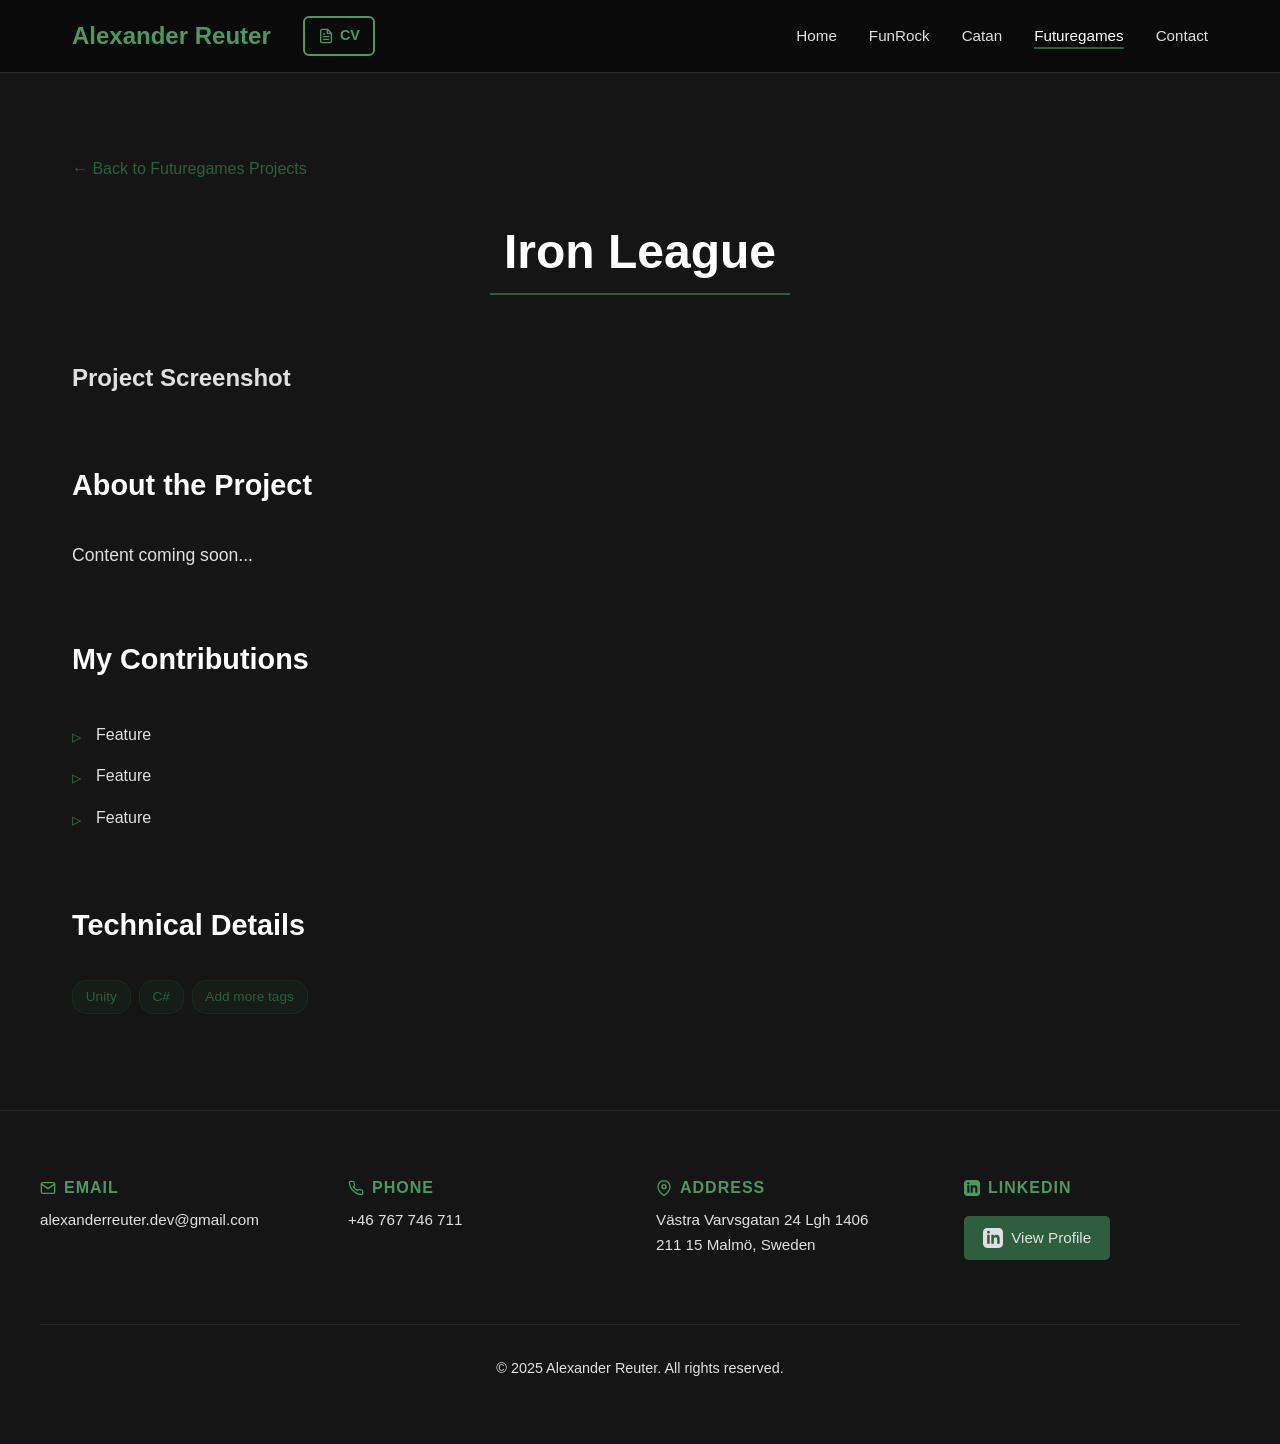
<file: futuregames-iron-league.html>
<!DOCTYPE html>
<html lang="en">
<head>
    <meta charset="UTF-8">
    <meta name="viewport" content="width=device-width, initial-scale=1.0">
    <title>Iron League - Alexander Reuter</title>
    <link rel="stylesheet" href="style.css">
</head>
<body>
    <nav class="navbar">
        <div class="nav-container">
            <div class="nav-left">
                <a href="index.html" class="nav-logo">Alexander Reuter</a>
                <a href="documents/Alexander_Reuter_CV.pdf" class="nav-btn" target="_blank" download>
                    <svg xmlns="http://www.w3.org/2000/svg" width="16" height="16" viewBox="0 0 24 24" fill="none" stroke="currentColor" stroke-width="2" stroke-linecap="round" stroke-linejoin="round">
                        <path d="M14 2H6a2 2 0 0 0-2 2v16a2 2 0 0 0 2 2h12a2 2 0 0 0 2-2V8z"></path>
                        <polyline points="14 2 14 8 20 8"></polyline>
                        <line x1="16" y1="13" x2="8" y2="13"></line>
                        <line x1="16" y1="17" x2="8" y2="17"></line>
                        <polyline points="10 9 9 9 8 9"></polyline>
                    </svg>
                    CV
                </a>
            </div>
            <ul class="nav-menu" id="navMenu">
            </ul>
        </div>
    </nav>

    <section class="section-content project-detail-page">
        <div class="container">
            <a href="futuregames.html" class="back-link">← Back to Futuregames Projects</a>
            
            <h1 class="project-detail-title">Iron League</h1>
            
            <div class="project-detail-hero">
                <div class="project-hero-image">
                    <div class="project-showcase-placeholder">Project Screenshot</div>
                </div>
            </div>

            <div class="project-detail-content">
                <h2>About the Project</h2>
                <p>Content coming soon...</p>

                <h2>My Contributions</h2>
                <ul class="project-features-detailed">
                    <li>Feature</li>
                    <li>Feature</li>
                    <li>Feature</li>
                </ul>

                <h2>Technical Details</h2>
                <div class="tech-tags">
                    <span class="tag">Unity</span>
                    <span class="tag">C#</span>
                    <span class="tag">Add more tags</span>
                </div>
            </div>
        </div>
    </section>

        <footer id="contact" class="footer">
        <div class="footer-content">
            <div class="footer-info">
                <div class="footer-item">
                    <h4>
                        <svg xmlns="http://www.w3.org/2000/svg" width="16" height="16" viewBox="0 0 24 24" fill="none" stroke="currentColor" stroke-width="2" stroke-linecap="round" stroke-linejoin="round">
                            <path d="M4 4h16c1.1 0 2 .9 2 2v12c0 1.1-.9 2-2 2H4c-1.1 0-2-.9-2-2V6c0-1.1.9-2 2-2z"></path>
                            <polyline points="22,6 12,13 2,6"></polyline>
                        </svg>
                        Email
                    </h4>
                    <p><a href="mailto:alexanderreuter.dev@gmail.com">alexanderreuter.dev@gmail.com</a></p>
                </div>
                <div class="footer-item">
                    <h4>
                        <svg xmlns="http://www.w3.org/2000/svg" width="16" height="16" viewBox="0 0 24 24" fill="none" stroke="currentColor" stroke-width="2" stroke-linecap="round" stroke-linejoin="round">
                            <path d="M22 16.92v3a2 2 0 0 1-2.18 2 19.79 19.79 0 0 1-8.63-3.07 19.5 19.5 0 0 1-6-6 19.79 19.79 0 0 1-3.07-8.67A2 2 0 0 1 4.11 2h3a2 2 0 0 1 2 1.72 12.84 12.84 0 0 0 .7 2.81 2 2 0 0 1-.45 2.11L8.09 9.91a16 16 0 0 0 6 6l1.27-1.27a2 2 0 0 1 2.11-.45 12.84 12.84 0 0 0 2.81.7A2 2 0 0 1 22 16.92z"></path>
                        </svg>
                        Phone
                    </h4>
                    <p><a href="tel:+46767746711">+46 767 746 711</a></p>
                </div>
                <div class="footer-item">
                    <h4>
                        <svg xmlns="http://www.w3.org/2000/svg" width="16" height="16" viewBox="0 0 24 24" fill="none" stroke="currentColor" stroke-width="2" stroke-linecap="round" stroke-linejoin="round">
                            <path d="M21 10c0 7-9 13-9 13s-9-6-9-13a9 9 0 0 1 18 0z"></path>
                            <circle cx="12" cy="10" r="3"></circle>
                        </svg>
                        Address
                    </h4>
                    <p>Västra Varvsgatan 24 Lgh 1406<br>211 15 Malmö, Sweden</p>
                </div>
                <div class="footer-item">
                    <h4>
                        <svg xmlns="http://www.w3.org/2000/svg" width="16" height="16" viewBox="0 0 24 24" fill="currentColor">
                            <path d="M19 0h-14c-2.761 0-5 2.239-5 5v14c0 2.761 2.239 5 5 5h14c2.762 0 5-2.239 5-5v-14c0-2.761-2.238-5-5-5zm-11 19h-3v-11h3v11zm-1.5-12.268c-.966 0-1.75-.79-1.75-1.764s.784-1.764 1.75-1.764 1.75.79 1.75 1.764-.783 1.764-1.75 1.764zm13.5 12.268h-3v-5.604c0-3.368-4-3.113-4 0v5.604h-3v-11h3v1.765c1.396-2.586 7-2.777 7 2.476v6.759z"/>
                        </svg>
                        LinkedIn
                    </h4>
                    <a href="https://www.linkedin.com/in/alexander-reuter-89b212209/" target="_blank" class="linkedin-btn">
                        <svg xmlns="http://www.w3.org/2000/svg" width="20" height="20" viewBox="0 0 24 24" fill="currentColor">
                            <path d="M19 0h-14c-2.761 0-5 2.239-5 5v14c0 2.761 2.239 5 5 5h14c2.762 0 5-2.239 5-5v-14c0-2.761-2.238-5-5-5zm-11 19h-3v-11h3v11zm-1.5-12.268c-.966 0-1.75-.79-1.75-1.764s.784-1.764 1.75-1.764 1.75.79 1.75 1.764-.783 1.764-1.75 1.764zm13.5 12.268h-3v-5.604c0-3.368-4-3.113-4 0v5.604h-3v-11h3v1.765c1.396-2.586 7-2.777 7 2.476v6.759z"/>
                        </svg>
                        View Profile
                    </a>
                </div>
            </div>
            <p class="footer-copyright">&copy; 2025 Alexander Reuter. All rights reserved.</p>
        </div>
    </footer>

    <script src="config.js"></script>
    <script src="script.js"></script>
</body>
</html>
</file>
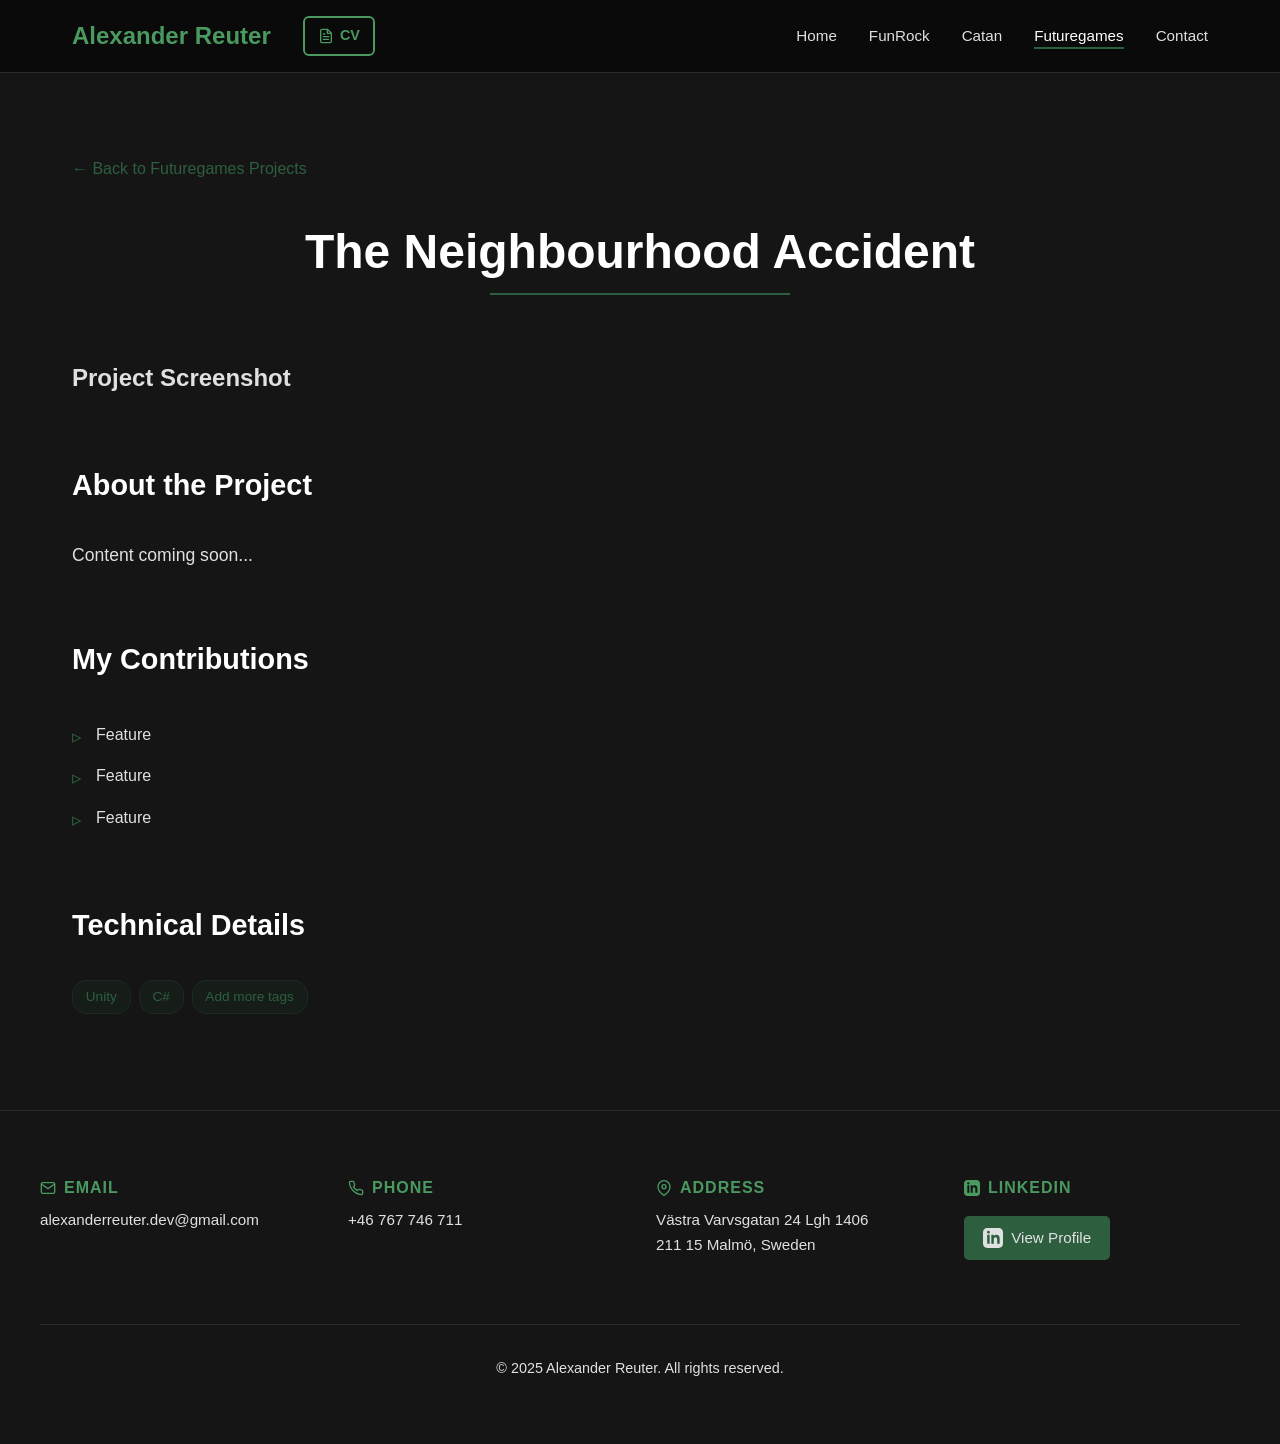
<file: futuregames-neighbourhood-accident.html>
<!DOCTYPE html>
<html lang="en">
<head>
    <meta charset="UTF-8">
    <meta name="viewport" content="width=device-width, initial-scale=1.0">
    <title>The Neighbourhood Accident - Alexander Reuter</title>
    <link rel="stylesheet" href="style.css">
</head>
<body>
    <nav class="navbar">
        <div class="nav-container">
            <div class="nav-left">
                <a href="index.html" class="nav-logo">Alexander Reuter</a>
                <a href="documents/Alexander_Reuter_CV.pdf" class="nav-btn" target="_blank" download>
                    <svg xmlns="http://www.w3.org/2000/svg" width="16" height="16" viewBox="0 0 24 24" fill="none" stroke="currentColor" stroke-width="2" stroke-linecap="round" stroke-linejoin="round">
                        <path d="M14 2H6a2 2 0 0 0-2 2v16a2 2 0 0 0 2 2h12a2 2 0 0 0 2-2V8z"></path>
                        <polyline points="14 2 14 8 20 8"></polyline>
                        <line x1="16" y1="13" x2="8" y2="13"></line>
                        <line x1="16" y1="17" x2="8" y2="17"></line>
                        <polyline points="10 9 9 9 8 9"></polyline>
                    </svg>
                    CV
                </a>
            </div>
            <ul class="nav-menu" id="navMenu">
            </ul>
        </div>
    </nav>

    <section class="section-content project-detail-page">
        <div class="container">
            <a href="futuregames.html" class="back-link">← Back to Futuregames Projects</a>
            
            <h1 class="project-detail-title">The Neighbourhood Accident</h1>
            
            <div class="project-detail-hero">
                <div class="project-hero-image">
                    <div class="project-showcase-placeholder">Project Screenshot</div>
                </div>
            </div>

            <div class="project-detail-content">
                <h2>About the Project</h2>
                <p>Content coming soon...</p>

                <h2>My Contributions</h2>
                <ul class="project-features-detailed">
                    <li>Feature</li>
                    <li>Feature</li>
                    <li>Feature</li>
                </ul>

                <h2>Technical Details</h2>
                <div class="tech-tags">
                    <span class="tag">Unity</span>
                    <span class="tag">C#</span>
                    <span class="tag">Add more tags</span>
                </div>
            </div>
        </div>
    </section>

        <footer id="contact" class="footer">
        <div class="footer-content">
            <div class="footer-info">
                <div class="footer-item">
                    <h4>
                        <svg xmlns="http://www.w3.org/2000/svg" width="16" height="16" viewBox="0 0 24 24" fill="none" stroke="currentColor" stroke-width="2" stroke-linecap="round" stroke-linejoin="round">
                            <path d="M4 4h16c1.1 0 2 .9 2 2v12c0 1.1-.9 2-2 2H4c-1.1 0-2-.9-2-2V6c0-1.1.9-2 2-2z"></path>
                            <polyline points="22,6 12,13 2,6"></polyline>
                        </svg>
                        Email
                    </h4>
                    <p><a href="mailto:alexanderreuter.dev@gmail.com">alexanderreuter.dev@gmail.com</a></p>
                </div>
                <div class="footer-item">
                    <h4>
                        <svg xmlns="http://www.w3.org/2000/svg" width="16" height="16" viewBox="0 0 24 24" fill="none" stroke="currentColor" stroke-width="2" stroke-linecap="round" stroke-linejoin="round">
                            <path d="M22 16.92v3a2 2 0 0 1-2.18 2 19.79 19.79 0 0 1-8.63-3.07 19.5 19.5 0 0 1-6-6 19.79 19.79 0 0 1-3.07-8.67A2 2 0 0 1 4.11 2h3a2 2 0 0 1 2 1.72 12.84 12.84 0 0 0 .7 2.81 2 2 0 0 1-.45 2.11L8.09 9.91a16 16 0 0 0 6 6l1.27-1.27a2 2 0 0 1 2.11-.45 12.84 12.84 0 0 0 2.81.7A2 2 0 0 1 22 16.92z"></path>
                        </svg>
                        Phone
                    </h4>
                    <p><a href="tel:+46767746711">+46 767 746 711</a></p>
                </div>
                <div class="footer-item">
                    <h4>
                        <svg xmlns="http://www.w3.org/2000/svg" width="16" height="16" viewBox="0 0 24 24" fill="none" stroke="currentColor" stroke-width="2" stroke-linecap="round" stroke-linejoin="round">
                            <path d="M21 10c0 7-9 13-9 13s-9-6-9-13a9 9 0 0 1 18 0z"></path>
                            <circle cx="12" cy="10" r="3"></circle>
                        </svg>
                        Address
                    </h4>
                    <p>Västra Varvsgatan 24 Lgh 1406<br>211 15 Malmö, Sweden</p>
                </div>
                <div class="footer-item">
                    <h4>
                        <svg xmlns="http://www.w3.org/2000/svg" width="16" height="16" viewBox="0 0 24 24" fill="currentColor">
                            <path d="M19 0h-14c-2.761 0-5 2.239-5 5v14c0 2.761 2.239 5 5 5h14c2.762 0 5-2.239 5-5v-14c0-2.761-2.238-5-5-5zm-11 19h-3v-11h3v11zm-1.5-12.268c-.966 0-1.75-.79-1.75-1.764s.784-1.764 1.75-1.764 1.75.79 1.75 1.764-.783 1.764-1.75 1.764zm13.5 12.268h-3v-5.604c0-3.368-4-3.113-4 0v5.604h-3v-11h3v1.765c1.396-2.586 7-2.777 7 2.476v6.759z"/>
                        </svg>
                        LinkedIn
                    </h4>
                    <a href="https://www.linkedin.com/in/alexander-reuter-89b212209/" target="_blank" class="linkedin-btn">
                        <svg xmlns="http://www.w3.org/2000/svg" width="20" height="20" viewBox="0 0 24 24" fill="currentColor">
                            <path d="M19 0h-14c-2.761 0-5 2.239-5 5v14c0 2.761 2.239 5 5 5h14c2.762 0 5-2.239 5-5v-14c0-2.761-2.238-5-5-5zm-11 19h-3v-11h3v11zm-1.5-12.268c-.966 0-1.75-.79-1.75-1.764s.784-1.764 1.75-1.764 1.75.79 1.75 1.764-.783 1.764-1.75 1.764zm13.5 12.268h-3v-5.604c0-3.368-4-3.113-4 0v5.604h-3v-11h3v1.765c1.396-2.586 7-2.777 7 2.476v6.759z"/>
                        </svg>
                        View Profile
                    </a>
                </div>
            </div>
            <p class="footer-copyright">&copy; 2025 Alexander Reuter. All rights reserved.</p>
        </div>
    </footer>

    <script src="config.js"></script>
    <script src="script.js"></script>
</body>
</html>
</file>
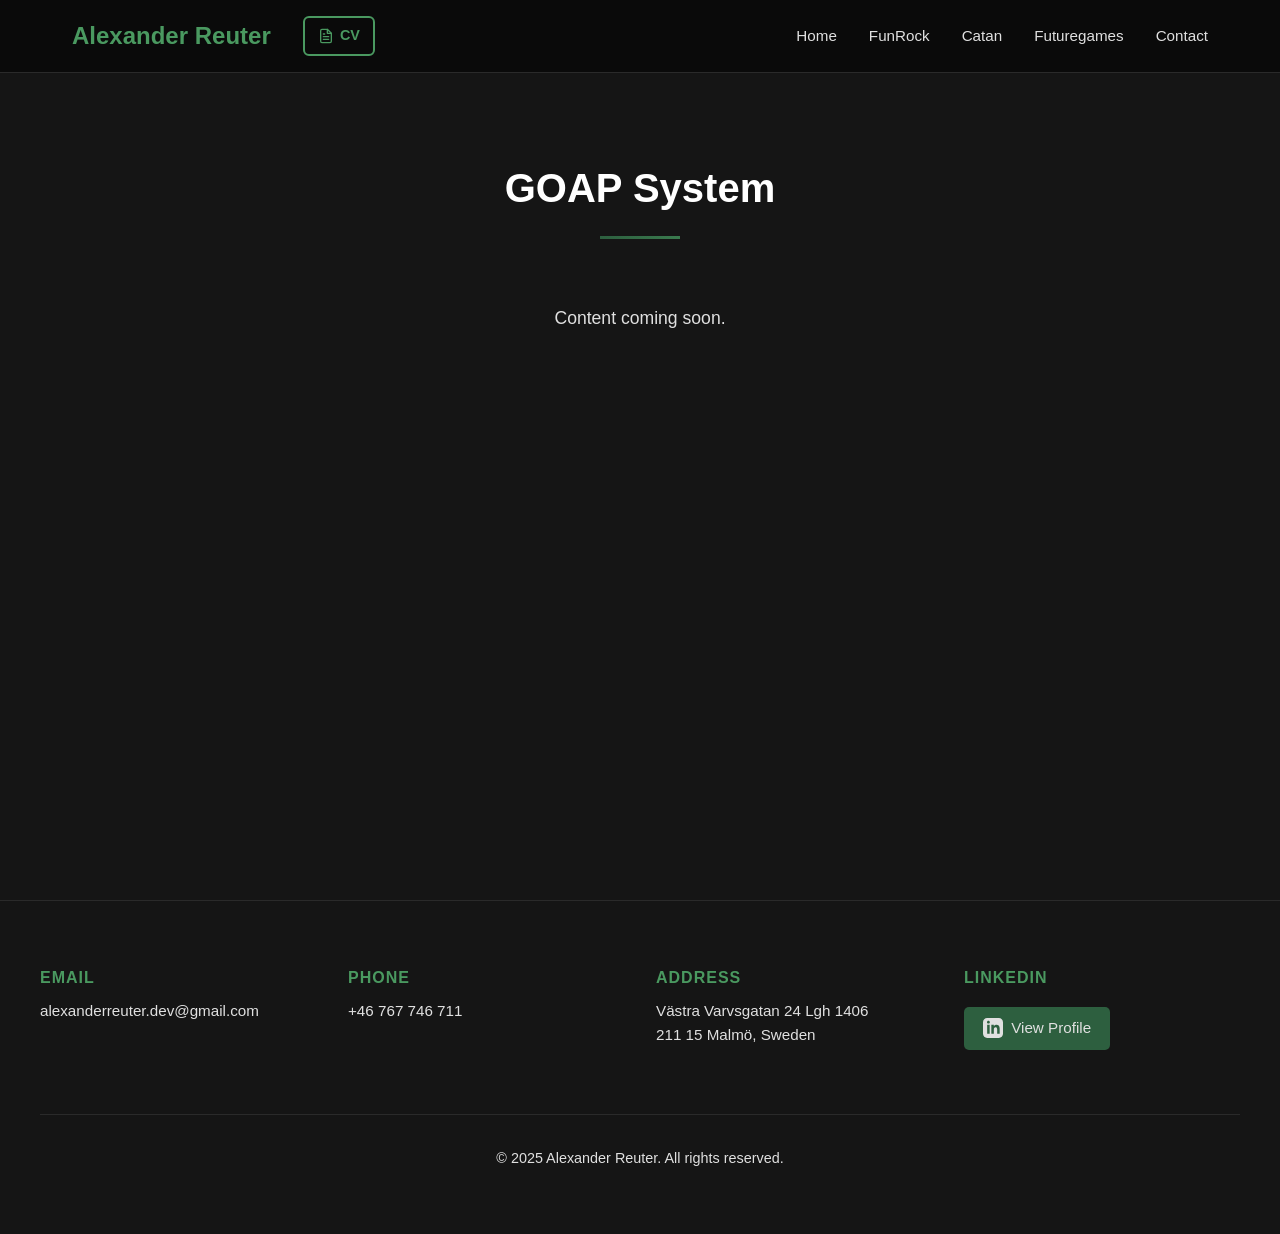
<file: goap.html>
<!DOCTYPE html>
<html lang="en">
<head>
    <meta charset="UTF-8">
    <meta name="viewport" content="width=device-width, initial-scale=1.0">
    <title>GOAP System - Alexander Reuter</title>
    <link rel="stylesheet" href="style.css">
</head>
<body>
    <nav class="navbar">
        <div class="nav-container">
            <div class="nav-left">
                <a href="index.html" class="nav-logo">Alexander Reuter</a>
                <a href="documents/Alexander_Reuter_CV.pdf" class="nav-btn" target="_blank" download>
                    <svg xmlns="http://www.w3.org/2000/svg" width="16" height="16" viewBox="0 0 24 24" fill="none" stroke="currentColor" stroke-width="2" stroke-linecap="round" stroke-linejoin="round">
                        <path d="M14 2H6a2 2 0 0 0-2 2v16a2 2 0 0 0 2 2h12a2 2 0 0 0 2-2V8z"></path>
                        <polyline points="14 2 14 8 20 8"></polyline>
                        <line x1="16" y1="13" x2="8" y2="13"></line>
                        <line x1="16" y1="17" x2="8" y2="17"></line>
                        <polyline points="10 9 9 9 8 9"></polyline>
                    </svg>
                    CV
                </a>
            </div>
            <ul class="nav-menu" id="navMenu">
            </ul>
        </div>
    </nav>

    <section class="section-content">
        <div class="container">
            <h2 class="section-title">GOAP System</h2>
            <div class="section-intro-text">
                <p>Content coming soon.</p>
            </div>
        </div>
    </section>

    <footer id="contact" class="footer">
        <div class="footer-content">
            <div class="footer-info">
                <div class="footer-item">
                    <h4>Email</h4>
                    <p><a href="mailto:alexanderreuter.dev@gmail.com">alexanderreuter.dev@gmail.com</a></p>
                </div>
                <div class="footer-item">
                    <h4>Phone</h4>
                    <p><a href="tel:+46767746711">+46 767 746 711</a></p>
                </div>
                <div class="footer-item">
                    <h4>Address</h4>
                    <p>Västra Varvsgatan 24 Lgh 1406<br>211 15 Malmö, Sweden</p>
                </div>
                <div class="footer-item">
                    <h4>LinkedIn</h4>
                    <a href="https://www.linkedin.com/in/alexander-reuter-89b212209/" target="_blank" class="linkedin-btn">
                        <svg xmlns="http://www.w3.org/2000/svg" width="20" height="20" viewBox="0 0 24 24" fill="currentColor">
                            <path d="M19 0h-14c-2.761 0-5 2.239-5 5v14c0 2.761 2.239 5 5 5h14c2.762 0 5-2.239 5-5v-14c0-2.761-2.238-5-5-5zm-11 19h-3v-11h3v11zm-1.5-12.268c-.966 0-1.75-.79-1.75-1.764s.784-1.764 1.75-1.764 1.75.79 1.75 1.764-.783 1.764-1.75 1.764zm13.5 12.268h-3v-5.604c0-3.368-4-3.113-4 0v5.604h-3v-11h3v1.765c1.396-2.586 7-2.777 7 2.476v6.759z"/>
                        </svg>
                        View Profile
                    </a>
                </div>
            </div>
            <p class="footer-copyright">&copy; 2025 Alexander Reuter. All rights reserved.</p>
        </div>
    </footer>

    <script src="config.js"></script>
    <script src="script.js"></script>
</body>
</html>
</file>
<file: style.css>
* {
    margin: 0;
    padding: 0;
    box-sizing: border-box;
}

:root {
    --bg-primary: #0a0a0a;
    --bg-secondary: #151515;
    --bg-card: #1a1a1a;
    --text-primary: #ffffff;
    --text-secondary: #e0e0e0;
    --accent-primary: #2d5f3f;
    --accent-secondary: #3a7a4e;
    --accent-bright: #4a9960;
    --border-color: #2a2a2a;

    --spacing-xs: 0.5rem;
    --spacing-sm: 1rem;
    --spacing-md: 2rem;
    --spacing-lg: 4rem;
    --spacing-xl: 6rem;

    --transition-fast: 0.2s ease;
    --transition-normal: 0.3s ease;
    --transition-slow: 0.5s ease;
}

html {
    scroll-behavior: smooth;
}

body {
    font-family: 'Segoe UI', Tahoma, Geneva, Verdana, sans-serif;
    background-color: var(--bg-primary);
    color: var(--text-primary);
    line-height: 1.6;
    overflow-x: hidden;
}

.container {
    max-width: 1200px;
    margin: 0 auto;
    padding: 0 var(--spacing-md);
}


.navbar {
    position: fixed;
    top: 0;
    width: 100%;
    background-color: rgba(10, 10, 10, 0.95);
    backdrop-filter: blur(10px);
    z-index: 1000;
    border-bottom: 1px solid var(--border-color);
}

.nav-container {
    max-width: 1200px;
    margin: 0 auto;
    padding: var(--spacing-sm) var(--spacing-md);
    display: flex;
    justify-content: space-between;
    align-items: center;
}

.nav-left {
    display: flex;
    align-items: center;
    gap: var(--spacing-md);
}

.nav-logo {
    font-size: 1.5rem;
    font-weight: bold;
    color: var(--accent-bright);
    text-decoration: none;
    transition: transform var(--transition-fast);
}

.nav-logo:hover {
    transform: scale(1.1);
}

.nav-links {
    display: flex;
    align-items: center;
    gap: var(--spacing-sm);
}

.nav-btn {
    display: inline-flex;
    align-items: center;
    gap: 0.4rem;
    padding: 0.4rem 0.8rem;
    color: var(--accent-bright);
    text-decoration: none;
    font-size: 0.9rem;
    font-weight: 600;
    border: 2px solid var(--accent-bright);
    border-radius: 6px;
    transition: all var(--transition-normal);
}

.nav-btn:hover {
    transform: scale(1.05);
    box-shadow: 0 0 15px rgba(74, 153, 96, 0.4);
}

.nav-menu {
    display: flex;
    list-style: none;
    gap: var(--spacing-md);
}

.nav-link {
    color: var(--text-secondary);
    text-decoration: none;
    font-size: 0.95rem;
    transition: color var(--transition-fast);
    position: relative;
}

.nav-link::after {
    content: '';
    position: absolute;
    bottom: -5px;
    left: 0;
    width: 0;
    height: 2px;
    background-color: var(--accent-primary);
    transition: width var(--transition-normal);
}

.nav-link:hover {
    color: var(--text-primary);
}

.nav-link:hover::after {
    width: 100%;
}

.nav-link.active {
    color: var(--text-primary);
}

.nav-link.active::after {
    width: 100%;
}


.section-intro {
    display: flex;
    align-items: flex-start;
    justify-content: center;
    padding: calc(var(--spacing-lg) + 80px) var(--spacing-md) var(--spacing-md);
    background: linear-gradient(135deg, var(--bg-primary) 0%, var(--bg-secondary) 100%);
}

.intro-container {
    max-width: 1200px;
    margin: 0 auto;
    display: grid;
    grid-template-columns: 1fr 300px;
    gap: var(--spacing-lg);
    align-items: center;
}

.intro-text {
    animation: fadeInUp 0.8s ease;
}

.intro-name {
    font-size: 3.5rem;
    font-weight: 700;
    margin-bottom: var(--spacing-sm);
    color: var(--text-primary);
}

.intro-title {
    font-size: 1.75rem;
    color: var(--text-primary);
    margin-bottom: var(--spacing-md);
    font-weight: 600;
}

.intro-title::after {
    content: '';
    display: block;
    width: 80px;
    height: 3px;
    background: linear-gradient(90deg, var(--accent-primary), var(--accent-secondary));
    margin-top: var(--spacing-sm);
}

.intro-description {
    font-size: 1.1rem;
    color: var(--text-secondary);
    line-height: 1.8;
    margin-bottom: var(--spacing-sm);
}

.intro-links {
    display: flex;
    gap: var(--spacing-sm);
    margin-top: var(--spacing-md);
    flex-wrap: wrap;
}

.intro-btn {
    display: inline-flex;
    align-items: center;
    gap: 0.5rem;
    padding: 0.6rem 1.2rem;
    color: var(--accent-bright);
    text-decoration: none;
    font-size: 1rem;
    font-weight: 600;
    border: 2px solid var(--accent-bright);
    border-radius: 6px;
    transition: all var(--transition-normal);
}

.intro-btn:hover {
    transform: scale(1.05);
    box-shadow: 0 0 20px rgba(74, 153, 96, 0.4);
}

.intro-photo {
    animation: fadeInUp 0.8s ease 0.2s backwards;
    position: relative;
    top: -40px;
}

.photo-placeholder {
    width: 100%;
    max-width: 300px;
    aspect-ratio: 3/4;
    background: linear-gradient(135deg, var(--bg-card), var(--bg-secondary));
    border-radius: 10px;
    border: 2px solid var(--border-color);
    display: flex;
    align-items: center;
    justify-content: center;
    overflow: hidden;
}

.photo-placeholder p {
    color: var(--text-secondary);
    font-size: 1.2rem;
}

.photo-placeholder img {
    width: 100%;
    height: 100%;
    object-fit: cover;
}


.projects-showcase {
    padding: var(--spacing-md) var(--spacing-md) var(--spacing-xl);
    background-color: var(--bg-primary);
}

.projects-layout {
    display: grid;
    grid-template-columns: 1fr 1fr;
    gap: var(--spacing-lg);
    margin-top: var(--spacing-lg);
}

.projects-layout > .project-showcase-card:last-child:nth-child(odd) {
    grid-column: 1 / -1;
    width: calc(50% - var(--spacing-lg) / 2);
    justify-self: center;
}

.project-showcase-card {
    display: block;
    background-color: var(--bg-card);
    border-radius: 10px;
    overflow: hidden;
    border: 1px solid var(--border-color);
    transition: transform var(--transition-normal), box-shadow var(--transition-normal);
    text-decoration: none;
    color: inherit;
}

.project-showcase-card:hover {
    transform: translateY(-5px);
    box-shadow: 0 10px 30px rgba(45, 95, 63, 0.2);
}

.project-showcase-image {
    width: 100%;
    aspect-ratio: 16/9;
    background: linear-gradient(135deg, #1a1a1a, #2a2a2a);
    display: flex;
    align-items: center;
    justify-content: center;
    overflow: hidden;
}

.project-showcase-image img,
.project-showcase-image video {
    width: 100%;
    height: 100%;
    object-fit: cover;
}

.project-showcase-placeholder {
    font-size: 1.5rem;
    color: var(--text-secondary);
    font-weight: 600;
}

.project-showcase-content {
    padding: var(--spacing-md);
    position: relative;
}

.project-showcase-content h3 {
    font-size: 1.5rem;
    margin-bottom: var(--spacing-sm);
    color: var(--text-primary);
}

.project-showcase-content p {
    color: var(--text-secondary);
    line-height: 1.6;
}

.project-tags {
    position: absolute;
    top: var(--spacing-md);
    right: var(--spacing-md);
    display: flex;
    gap: 0.5rem;
}

.project-tags img {
    height: 36px;
    width: auto;
    opacity: 0.8;
    transition: opacity var(--transition-normal);
}

.project-tags img:hover {
    opacity: 1;
}

@media (max-width: 768px) {
    .intro-container {
        grid-template-columns: 1fr;
        gap: var(--spacing-md);
    }

    .intro-name {
        font-size: 2.5rem;
    }

    .projects-layout {
        grid-template-columns: 1fr;
    }

    .projects-layout > .project-showcase-card:last-child:nth-child(odd) {
        width: 100%;
    }
}

.btn {
    padding: 0.8rem 2rem;
    font-size: 1rem;
    text-decoration: none;
    border-radius: 5px;
    transition: all var(--transition-normal);
    display: inline-block;
    font-weight: 500;
}

.btn-primary {
    background-color: var(--accent-primary);
    color: var(--bg-primary);
}

.btn-primary:hover {
    background-color: var(--accent-secondary);
    transform: translateY(-2px);
    box-shadow: 0 5px 20px rgba(45, 95, 63, 0.3);
}

.btn-secondary {
    background-color: transparent;
    color: var(--text-primary);
    border: 2px solid var(--accent-primary);
}

.btn-secondary:hover {
    background-color: var(--accent-primary);
    color: var(--bg-primary);
    transform: translateY(-2px);
}


section {
    padding: var(--spacing-xl) var(--spacing-md);
}

.section-content {
    min-height: 100vh;
    padding-top: calc(var(--spacing-xl) + 60px);
}

.section-content:nth-child(even) {
    background-color: var(--bg-secondary);
}

.section-content:nth-child(odd) {
    background-color: var(--bg-primary);
}

.section-title {
    font-size: 2.5rem;
    text-align: center;
    margin-bottom: var(--spacing-lg);
    color: var(--text-primary);
    position: relative;
}

.section-title::after {
    content: '';
    display: block;
    width: 80px;
    height: 3px;
    background: linear-gradient(90deg, var(--accent-primary), var(--accent-secondary));
    margin: var(--spacing-sm) auto 0;
}

.section-intro-text {
    max-width: 800px;
    margin: 0 auto var(--spacing-lg);
    text-align: center;
}

.section-intro-text p {
    font-size: 1.1rem;
    color: var(--text-secondary);
    line-height: 1.8;
}


.key-learnings {
    max-width: 800px;
    margin: var(--spacing-lg) auto 0;
    padding: var(--spacing-md);
    background-color: var(--bg-card);
    border-radius: 10px;
    border: 1px solid var(--border-color);
}

.key-learnings h3 {
    font-size: 1.5rem;
    margin-bottom: var(--spacing-sm);
    color: var(--accent-primary);
}

.key-learnings ul {
    list-style: none;
}

.key-learnings li {
    color: var(--text-secondary);
    padding: var(--spacing-xs) 0;
    position: relative;
    padding-left: 1.5rem;
}

.key-learnings li::before {
    content: '▹';
    position: absolute;
    left: 0;
    color: var(--accent-primary);
    font-size: 1.2rem;
}


.project-detail {
    max-width: 900px;
    margin: 0 auto;
}

.project-detail-content {
    /* No styling - just a container */
}

.project-detail-content h3 {
    font-size: 1.8rem;
    margin-bottom: var(--spacing-md);
    color: var(--text-primary);
}

.project-detail-content p {
    font-size: 1.1rem;
    color: var(--text-secondary);
    line-height: 1.8;
    margin-bottom: var(--spacing-md);
}


.about-grid {
    display: grid;
    gap: var(--spacing-lg);
    max-width: 1000px;
    margin: 0 auto;
}

.about-text h3,
.skills-section h3,
.cv-section h3 {
    font-size: 1.8rem;
    margin-bottom: var(--spacing-md);
    color: var(--accent-primary);
}

.about-text p {
    font-size: 1.1rem;
    color: var(--text-secondary);
    line-height: 1.8;
    margin-bottom: var(--spacing-sm);
}


.projects-grid {
    display: grid;
    grid-template-columns: repeat(auto-fit, minmax(320px, 1fr));
    gap: var(--spacing-md);
    margin-top: var(--spacing-md);
}

.project-card {
    background-color: var(--bg-card);
    border-radius: 10px;
    overflow: hidden;
    transition: transform var(--transition-normal), box-shadow var(--transition-normal);
    border: 1px solid var(--border-color);
}

.project-card:hover {
    transform: translateY(-5px);
    box-shadow: 0 10px 30px rgba(45, 95, 63, 0.1);
}

.project-image {
    width: 100%;
    height: 200px;
    background: linear-gradient(135deg, #1a1a1a, #2a2a2a);
    display: flex;
    align-items: center;
    justify-content: center;
    position: relative;
    overflow: hidden;
}

.project-placeholder {
    font-size: 1.5rem;
    color: var(--text-secondary);
    font-weight: 600;
}

.project-content {
    padding: var(--spacing-md);
}

.project-content h3 {
    font-size: 1.5rem;
    margin-bottom: var(--spacing-sm);
    color: var(--text-primary);
}

.project-content p {
    color: var(--text-secondary);
    margin-bottom: var(--spacing-sm);
    line-height: 1.6;
}

.project-tags {
    display: flex;
    gap: var(--spacing-xs);
    flex-wrap: wrap;
}

.tag {
    background-color: rgba(45, 95, 63, 0.1);
    color: var(--accent-primary);
    padding: 0.3rem 0.8rem;
    border-radius: 15px;
    font-size: 0.85rem;
    border: 1px solid rgba(45, 95, 63, 0.2);
}


.skills-grid {
    display: grid;
    grid-template-columns: repeat(auto-fit, minmax(280px, 1fr));
    gap: var(--spacing-md);
    margin-top: var(--spacing-md);
}

.skill-category {
    background-color: var(--bg-card);
    padding: var(--spacing-md);
    border-radius: 10px;
    border: 1px solid var(--border-color);
    transition: transform var(--transition-normal);
}

.skill-category:hover {
    transform: translateY(-5px);
}

.skill-category h4 {
    font-size: 1.2rem;
    margin-bottom: var(--spacing-sm);
    color: var(--accent-primary);
}

.skill-category ul {
    list-style: none;
}

.skill-category li {
    color: var(--text-secondary);
    padding: var(--spacing-xs) 0;
    position: relative;
    padding-left: 1.5rem;
}

.skill-category li::before {
    content: '▹';
    position: absolute;
    left: 0;
    color: var(--accent-primary);
    font-size: 1.2rem;
}


.cv-item {
    margin-bottom: var(--spacing-lg);
}

.cv-item h4 {
    font-size: 1.3rem;
    color: var(--text-primary);
    margin-bottom: var(--spacing-xs);
}

.cv-date {
    color: var(--accent-primary);
    font-size: 0.95rem;
    margin-bottom: var(--spacing-sm);
}

.cv-item p {
    color: var(--text-secondary);
    line-height: 1.6;
}


.footer {
    background-color: var(--bg-secondary);
    padding: var(--spacing-lg) var(--spacing-md);
    border-top: 1px solid var(--border-color);
}

.footer-content {
    max-width: 1200px;
    margin: 0 auto;
}

.footer-info {
    display: grid;
    grid-template-columns: repeat(auto-fit, minmax(200px, 1fr));
    gap: var(--spacing-md);
    margin-bottom: var(--spacing-md);
}

.footer-item h4 {
    font-size: 1rem;
    color: var(--accent-bright);
    margin-bottom: var(--spacing-xs);
    text-transform: uppercase;
    letter-spacing: 1px;
    display: flex;
    align-items: center;
    gap: 0.5rem;
}

.footer-item h4 svg {
    flex-shrink: 0;
}

.footer-item p {
    color: var(--text-secondary);
    font-size: 0.95rem;
}

.footer-item a {
    color: var(--text-secondary);
    text-decoration: none;
    transition: color var(--transition-fast);
}

.footer-item a:hover {
    color: var(--text-primary);
}

.linkedin-btn {
    display: inline-flex;
    align-items: center;
    gap: 0.5rem;
    padding: 0.6rem 1.2rem;
    background-color: var(--accent-primary);
    color: var(--text-primary);
    text-decoration: none;
    border-radius: 5px;
    font-size: 0.95rem;
    transition: all var(--transition-normal);
    margin-top: 0.5rem;
}

.linkedin-btn:hover {
    background-color: var(--accent-secondary);
    transform: translateY(-2px);
    box-shadow: 0 4px 12px rgba(45, 95, 63, 0.3);
}

.linkedin-btn svg {
    flex-shrink: 0;
}

.footer-copyright {
    margin-top: var(--spacing-lg);
    padding-top: var(--spacing-md);
    border-top: 1px solid var(--border-color);
    color: var(--text-secondary);
    font-size: 0.9rem;
    text-align: center;
}


@keyframes fadeInUp {
    from {
        opacity: 0;
        transform: translateY(30px);
    }
    to {
        opacity: 1;
        transform: translateY(0);
    }
}

.futuregames-grid {
    display: grid;
    grid-template-columns: repeat(2, 1fr);
    gap: var(--spacing-lg);
    margin-top: var(--spacing-lg);
    max-width: 900px;
    margin-left: auto;
    margin-right: auto;
}

.futuregames-project-card {
    background-color: var(--bg-card);
    border-radius: 10px;
    overflow: hidden;
    border: 1px solid var(--border-color);
    transition: transform var(--transition-normal), box-shadow var(--transition-normal);
    text-decoration: none;
    color: inherit;
}

.futuregames-project-card:hover {
    transform: translateY(-5px);
    box-shadow: 0 10px 30px rgba(45, 95, 63, 0.2);
}

.futuregames-project-card.disabled {
    display: none;
}

.futuregames-project-image {
    position: relative;
    width: 100%;
    aspect-ratio: 3/4;
    background: linear-gradient(135deg, #1a1a1a, #2a2a2a);
    display: flex;
    align-items: center;
    justify-content: center;
    overflow: hidden;
}

.futuregames-project-image img {
    width: 100%;
    height: 100%;
    object-fit: cover;
}

.project-badge {
    position: absolute;
    top: 10px;
    right: 10px;
    background-color: var(--accent-primary);
    color: var(--bg-primary);
    padding: 0.25rem 0.5rem;
    font-size: 0.8rem;
    font-weight: 600;
    border-radius: 4px;
    z-index: 1;
}

.futuregames-project-content {
    padding: var(--spacing-md);
    position: relative;
}

.futuregames-project-content .project-tags {
    position: absolute;
    top: var(--spacing-md);
    right: var(--spacing-md);
    display: flex;
    gap: 0.5rem;
}

.futuregames-project-content .project-tags img {
    height: 28px;
    width: auto;
    opacity: 0.9;
}

.futuregames-project-content h3 {
    font-size: 1.5rem;
    margin-bottom: var(--spacing-sm);
    color: var(--text-primary);
}

.futuregames-project-content h3.title-small {
    font-size: 1.2rem;
}

.futuregames-project-content .tech-tags {
    margin-top: var(--spacing-sm);
    margin-bottom: var(--spacing-sm);
}

.project-details {
    margin-top: var(--spacing-sm);
    padding-top: var(--spacing-sm);
    position: relative;
}

.project-details::before {
    content: '';
    position: absolute;
    top: 0;
    left: 0;
    width: 100%;
    height: 1px;
    background: linear-gradient(90deg, var(--accent-primary), var(--accent-secondary));
    opacity: 0.5;
}

.project-detail-row {
    display: flex;
    justify-content: space-between;
    padding: 0.25rem 0;
    font-size: 0.9rem;
}

.detail-label {
    color: var(--text-secondary);
}

.detail-value {
    color: var(--text-primary);
    font-weight: 500;
}

.project-features {
    list-style: none;
    margin-bottom: var(--spacing-md);
}

.project-features li {
    color: var(--text-secondary);
    padding: 0.3rem 0;
    position: relative;
    padding-left: 1.5rem;
}

.project-features li::before {
    content: '▹';
    position: absolute;
    left: 0;
    color: var(--accent-primary);
    font-size: 1.2rem;
}

.project-learn-more {
    display: inline-block;
    color: var(--accent-primary);
    text-decoration: none;
    font-weight: 600;
    transition: all var(--transition-normal);
}

.project-learn-more:hover {
    color: var(--accent-secondary);
    transform: translateX(5px);
}

@media (max-width: 768px) {
    .futuregames-grid {
        grid-template-columns: 1fr;
    }
}

.back-link {
    display: inline-block;
    color: var(--accent-primary);
    text-decoration: none;
    margin-bottom: var(--spacing-md);
    font-size: 1rem;
    transition: all var(--transition-normal);
}

.back-link:hover {
    color: var(--accent-secondary);
    transform: translateX(-5px);
}

.project-detail-page {
    max-width: 1300px;
    margin: 0 auto;
}

.project-detail-title {
    font-size: 3rem;
    color: var(--text-primary);
    margin-bottom: var(--spacing-lg);
    text-align: center;
    position: relative;
    display: inline-block;
    width: 100%;
    padding-bottom: 5px;
}

.project-detail-title::after {
    content: '';
    position: absolute;
    bottom: 0;
    left: 50%;
    transform: translateX(-50%);
    width: 300px;
    height: 2px;
    background-color: var(--accent-primary);
}

.project-about-section {
    display: grid;
    grid-template-columns: 1fr 1fr;
    gap: var(--spacing-md);
    margin-bottom: var(--spacing-md);
    background-color: var(--bg-card);
    border: 1px solid var(--border-color);
    border-radius: 10px;
    padding: var(--spacing-lg);
}

.project-media-column {
    display: flex;
    flex-direction: column;
    gap: var(--spacing-md);
}

.project-title-image {
    width: 85%;
    aspect-ratio: 2/3;
    background-color: var(--bg-secondary);
    border-radius: 10px;
    overflow: hidden;
    margin-left: auto;
}

.project-title-image img {
    width: 100%;
    height: 100%;
    object-fit: cover;
}

.project-video {
    width: 100%;
    aspect-ratio: 16/9;
    background-color: var(--bg-secondary);
    border-radius: 10px;
    overflow: hidden;
}

.project-video iframe {
    width: 100%;
    height: 100%;
    border: none;
}

.project-info-column h2 {
    font-size: 1.8rem;
    color: var(--text-primary);
    margin-bottom: var(--spacing-sm);
    position: relative;
    display: inline-block;
    padding-bottom: 5px;
}

.project-info-column h2::after {
    content: '';
    position: absolute;
    bottom: 0;
    left: 0;
    width: 100%;
    height: 2px;
    background-color: var(--accent-primary);
}

.project-info-column h3 {
    font-size: 1.3rem;
    color: var(--text-primary);
    margin-top: var(--spacing-md);
    margin-bottom: var(--spacing-sm);
    position: relative;
    display: inline-block;
    padding-bottom: 5px;
}

.project-info-column h3::after {
    content: '';
    position: absolute;
    bottom: 0;
    left: 0;
    width: 100%;
    height: 2px;
    background-color: var(--accent-primary);
}

.project-info-column p {
    color: var(--text-secondary);
    line-height: 1.8;
    margin-bottom: var(--spacing-md);
}

.project-details-list {
    list-style: none;
    padding: 0;
}

.project-details-list li {
    color: var(--text-secondary);
    padding: 0.5rem 0;
    border-bottom: 1px solid var(--border-color);
}

.project-details-list li:last-child {
    border-bottom: none;
}

.project-details-list strong {
    color: var(--accent-bright);
    margin-right: 0.5rem;
}

@media (max-width: 768px) {
    .project-about-section {
        grid-template-columns: 1fr;
    }

    .project-detail-title {
        font-size: 2rem;
    }
}


.project-detail-content h2 {
    font-size: 1.8rem;
    color: var(--text-primary);
    margin-top: var(--spacing-lg);
    margin-bottom: var(--spacing-md);
}

.project-detail-content p {
    color: var(--text-secondary);
    line-height: 1.8;
    margin-bottom: var(--spacing-md);
}

.project-features-detailed {
    list-style: none;
    margin-bottom: var(--spacing-md);
}

.project-features-detailed li {
    color: var(--text-secondary);
    padding: 0.5rem 0;
    position: relative;
    padding-left: 1.5rem;
    line-height: 1.6;
}

.project-features-detailed li::before {
    content: '▹';
    position: absolute;
    left: 0;
    color: var(--accent-primary);
    font-size: 1.2rem;
}

.tech-tags {
    display: flex;
    gap: var(--spacing-xs);
    flex-wrap: wrap;
    margin-top: var(--spacing-md);
}


.contributions-nav-list {
    list-style: none;
    padding: 0;
    margin-bottom: var(--spacing-md);
}

.contributions-nav-list li {
    padding: 0.5rem 0;
}

.contributions-nav-list a {
    color: var(--text-secondary);
    text-decoration: none;
    transition: all var(--transition-normal);
    display: inline-block;
    position: relative;
    padding-left: 1.5rem;
}

.contributions-nav-list a::before {
    content: '▹';
    position: absolute;
    left: 0;
    color: var(--accent-primary);
    font-size: 1.2rem;
}

.contributions-nav-list a:hover {
    color: var(--accent-primary);
    transform: translateX(5px);
}

.contribution-section {
    margin-bottom: var(--spacing-md);
    padding: var(--spacing-lg);
    scroll-margin-top: 80px;
    background-color: var(--bg-card);
    border: 1px solid var(--border-color);
    border-radius: 10px;
}

.contribution-section h2 {
    font-size: 1.8rem;
    color: var(--text-primary);
    margin-bottom: var(--spacing-sm);
    margin-top: 0;
    position: relative;
    display: inline-block;
    padding-bottom: 5px;
}

.contribution-section h2::after {
    content: '';
    position: absolute;
    bottom: 0;
    left: 0;
    width: 100%;
    height: 2px;
    background-color: var(--accent-primary);
}

.contribution-section h3 {
    font-size: 1.2rem;
    color: var(--text-secondary);
    margin-bottom: var(--spacing-xs);
    margin-top: var(--spacing-md);
}

.team-grid {
    display: grid;
    grid-template-columns: 1fr 1fr;
    gap: var(--spacing-xs);
    margin-top: var(--spacing-md);
}

.team-column h3 {
    margin-top: 0;
}

@media (max-width: 768px) {
    .team-grid {
        grid-template-columns: 1fr;
    }
}

.team-grid-three {
    display: grid;
    grid-template-columns: 1fr 1fr 1fr;
    gap: var(--spacing-xs);
    margin-top: var(--spacing-md);
}

@media (max-width: 768px) {
    .team-grid-three {
        grid-template-columns: 1fr;
    }
}

.contribution-section p {
    color: var(--text-secondary);
    line-height: 1.8;
    margin-bottom: var(--spacing-md);
}

.itch-button {
    display: inline-block;
    margin-top: var(--spacing-md);
    padding: 0.8rem 1.5rem;
    background-color: var(--accent-primary);
    color: var(--text-primary);
    text-decoration: none;
    border-radius: 5px;
    font-weight: 600;
    transition: all var(--transition-normal);
}

.itch-button:hover {
    background-color: var(--accent-secondary);
    transform: translateY(-2px);
    box-shadow: 0 4px 12px rgba(45, 95, 63, 0.3);
}

.contribution-with-image {
    display: grid;
    grid-template-columns: 1fr 1fr;
    gap: var(--spacing-md);
    align-items: start;
}

.contribution-with-image.align-bottom {
    align-items: end;
}

.contribution-with-image.align-bottom .contribution-media-column {
    margin-top: auto;
    align-self: flex-end;
    margin-bottom: 2rem;
    gap: 0.25rem;
}

.contribution-text {
    /* Text content on the left */
}

.contribution-image {
    width: 100%;
    height: 600px;
    border-radius: 10px;
    overflow: hidden;
}

.contribution-image img {
    width: 100%;
    height: 100%;
    object-fit: cover;
    object-position: center;
    display: block;
}

.contribution-features {
    list-style: none;
    padding: 0;
    margin-top: var(--spacing-xs);
    margin-bottom: var(--spacing-sm);
}

.contribution-features li {
    color: var(--text-secondary);
    padding: 0.5rem 0;
    position: relative;
    padding-left: 1.5rem;
    line-height: 1.6;
}

.contribution-features li::before {
    content: '▹';
    position: absolute;
    left: 0;
    color: var(--accent-primary);
    font-size: 1.2rem;
}

@media (max-width: 768px) {
    .contribution-with-image {
        grid-template-columns: 1fr;
    }
}

.contribution-image.enemy-structure {
    height: 380px !important;
    aspect-ratio: 4/3;
}

.contribution-image.enemy-structure img {
    object-fit: cover;
    object-position: 45% center;
}

.contribution-image.AI-Director {
    height: 420px !important;
    aspect-ratio: 4/3;
}

.contribution-image.AI-Director img {
    object-fit: cover;
    object-position: center;
    transform: scale(1.1);
}

.contribution-image.ai-structure {
    height: 360px !important;
    aspect-ratio: 2/1;
    max-width: 640px;
}

.contribution-image.ai-structure img {
    object-fit: cover;
    object-position: center;
    transform: scale(1.0);
}

.contribution-image.ranged-bt {
    width: 100%;
    height: auto !important;
    max-height: none;
}

.contribution-image.ranged-bt img {
    object-fit: contain;
    object-position: center;
    transform: scale(1.04) translateX(1.5%);
    width: 100%;
    height: auto;
    display: block;
}

.contribution-image.health-system img {
    object-fit: cover;
    object-position: 20% center;
}

.contribution-image.door-image {
    height: 300px !important;
    max-width: 500px;
}

.contribution-image.door-image img {
    object-fit: contain;
    object-position: center;
}

.contribution-image.interaction-image-top {
    height: 300px !important;
    max-width: 600px;
}

.contribution-image.interaction-image-top img {
    object-fit: contain;
    object-position: center;
}

.contribution-image.interaction-image-bottom {
    height: 200px !important;
    max-width: 500px;
    margin-bottom: 1rem;
}

.contribution-image.interaction-image-bottom img {
    object-fit: contain;
    object-position: bottom;
}

#contribution-3 .contribution-media-column {
    margin-top: 4.3rem;
}


.full-width-image {
    width: 100%;
    margin-top: var(--spacing-sm);
}

.full-width-text {
    width: 100%;
    margin-top: var(--spacing-md);
}

.full-width-text p {
    color: var(--text-secondary);
    line-height: 1.8;
    margin: 0;
}

.contribution-media-column {
    display: flex;
    flex-direction: column;
    gap: var(--spacing-md);
}

.contribution-image.enemies-showcase {
    height: auto !important;
    aspect-ratio: 3.5 / 1;
}

.contribution-image.enemies-showcase img {
    object-fit: contain;
    object-position: left;
}

.contribution-video {
    width: 100%;
    border-radius: 10px;
    overflow: hidden;
    background-color: var(--bg-secondary);
}

.contribution-video video {
    width: 100%;
    display: block;
    border-radius: 10px;
}

.media-text-pair {
    display: grid;
    grid-template-columns: 1fr 1fr;
    gap: var(--spacing-md);
    align-items: center;
    margin-top: var(--spacing-md);
}

.pair-text {
    color: var(--text-secondary);
    line-height: 1.8;
    text-align: center;
}

.pair-text p {
    margin: 0;
}

.pair-media {
    width: 100%;
}

@media (max-width: 768px) {
    .media-text-pair {
        grid-template-columns: 1fr;
    }
}
</file>
